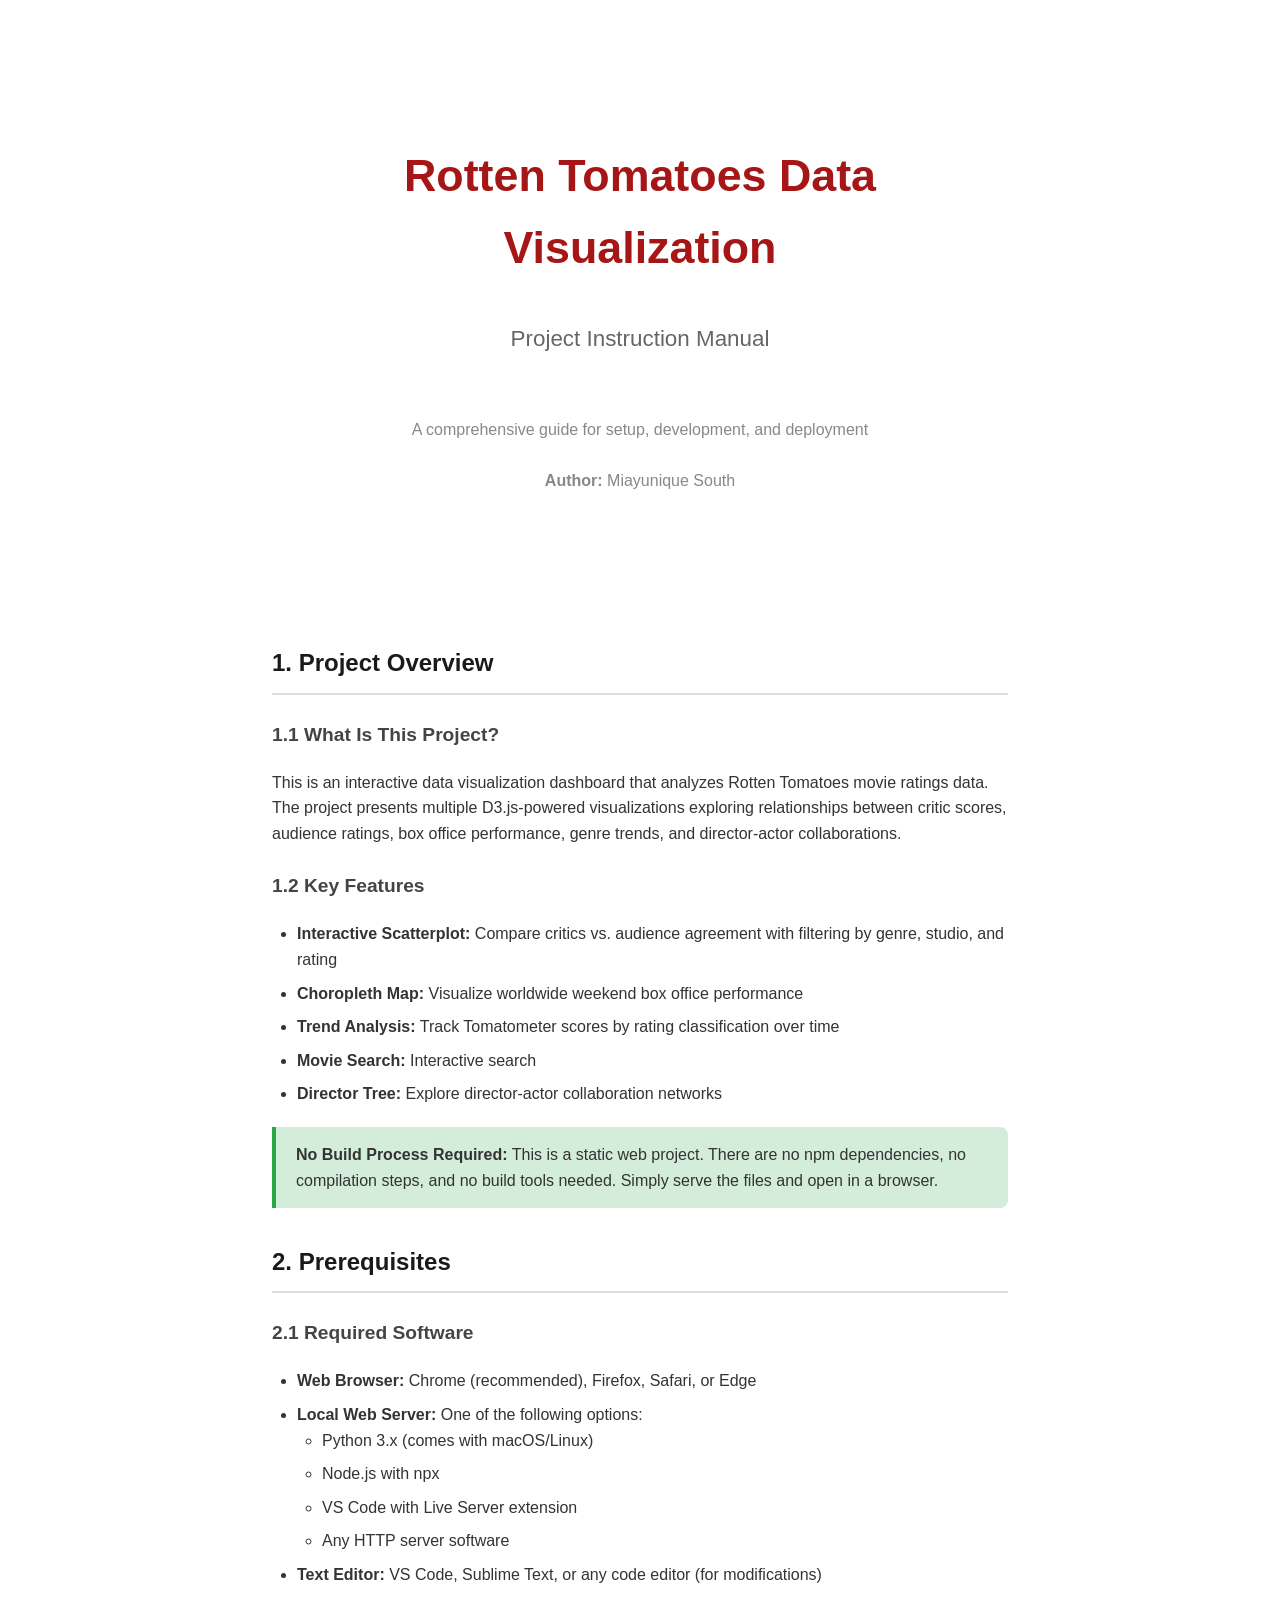
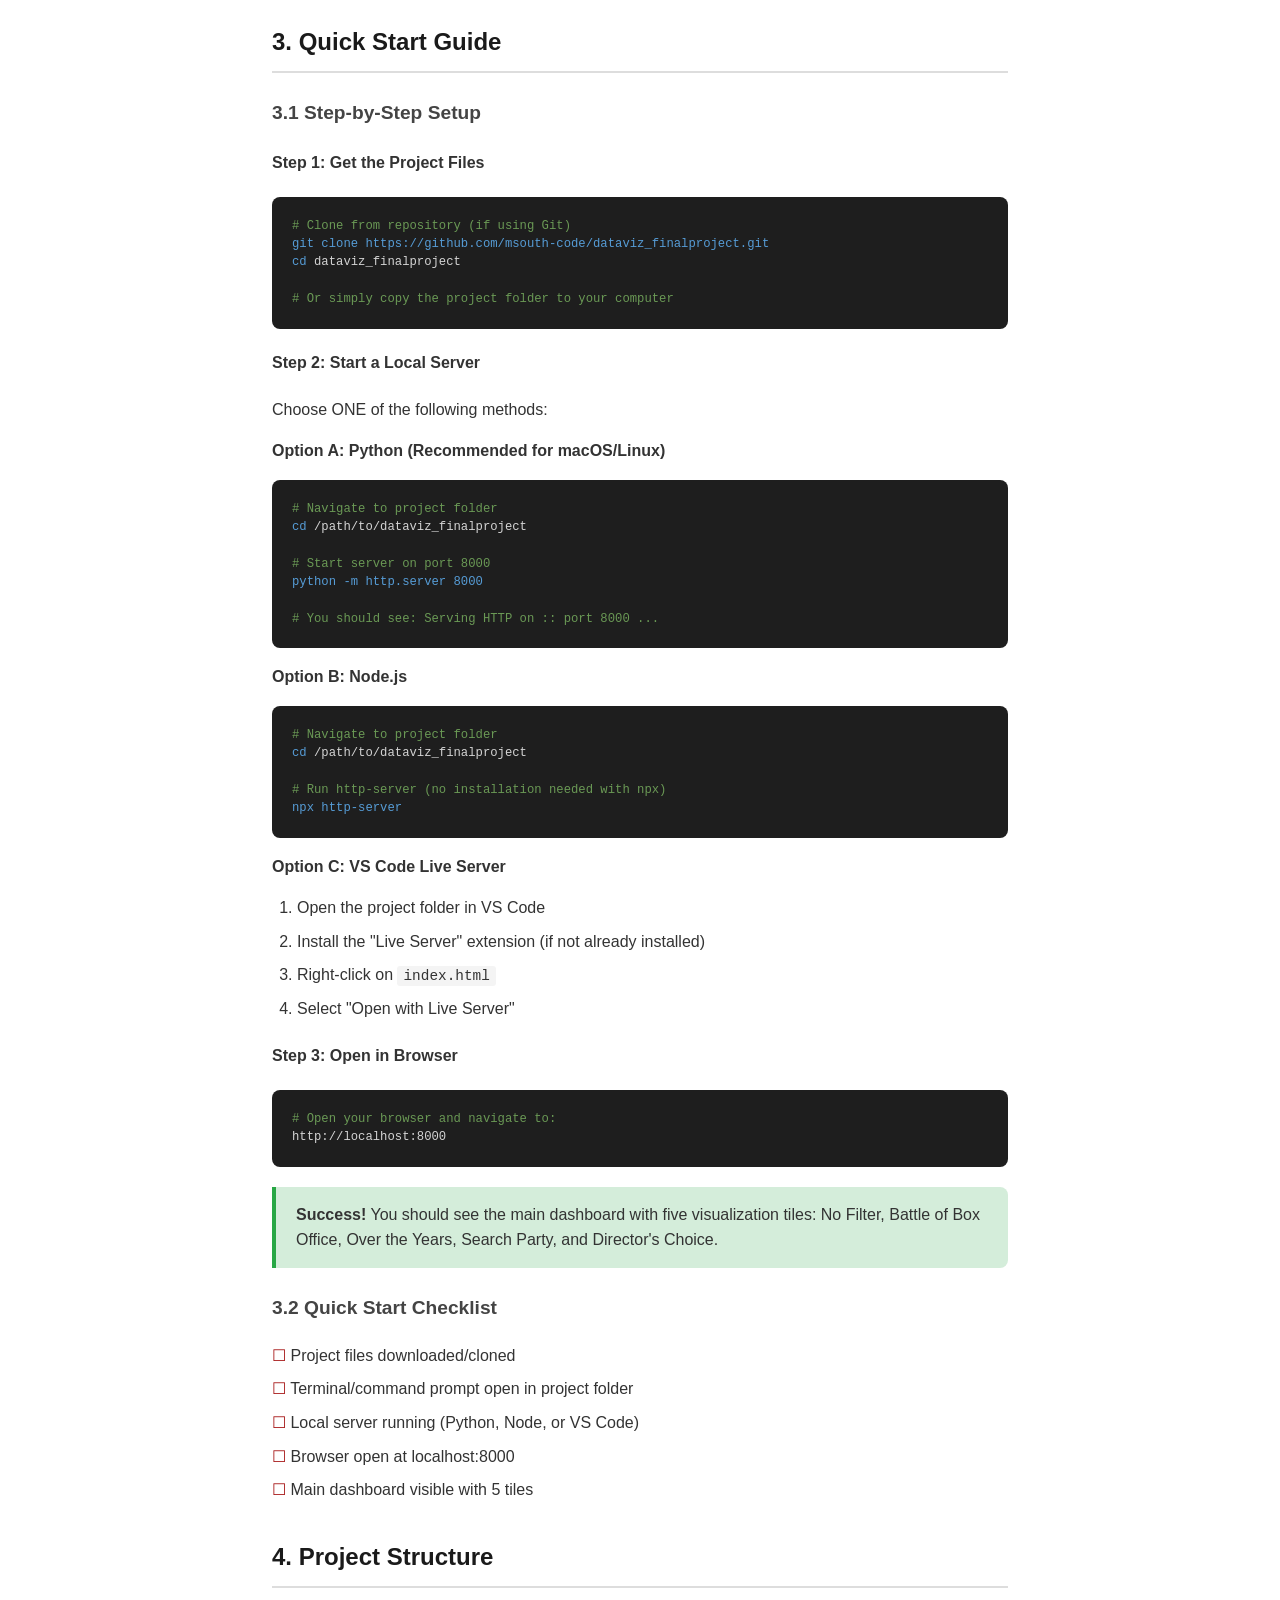
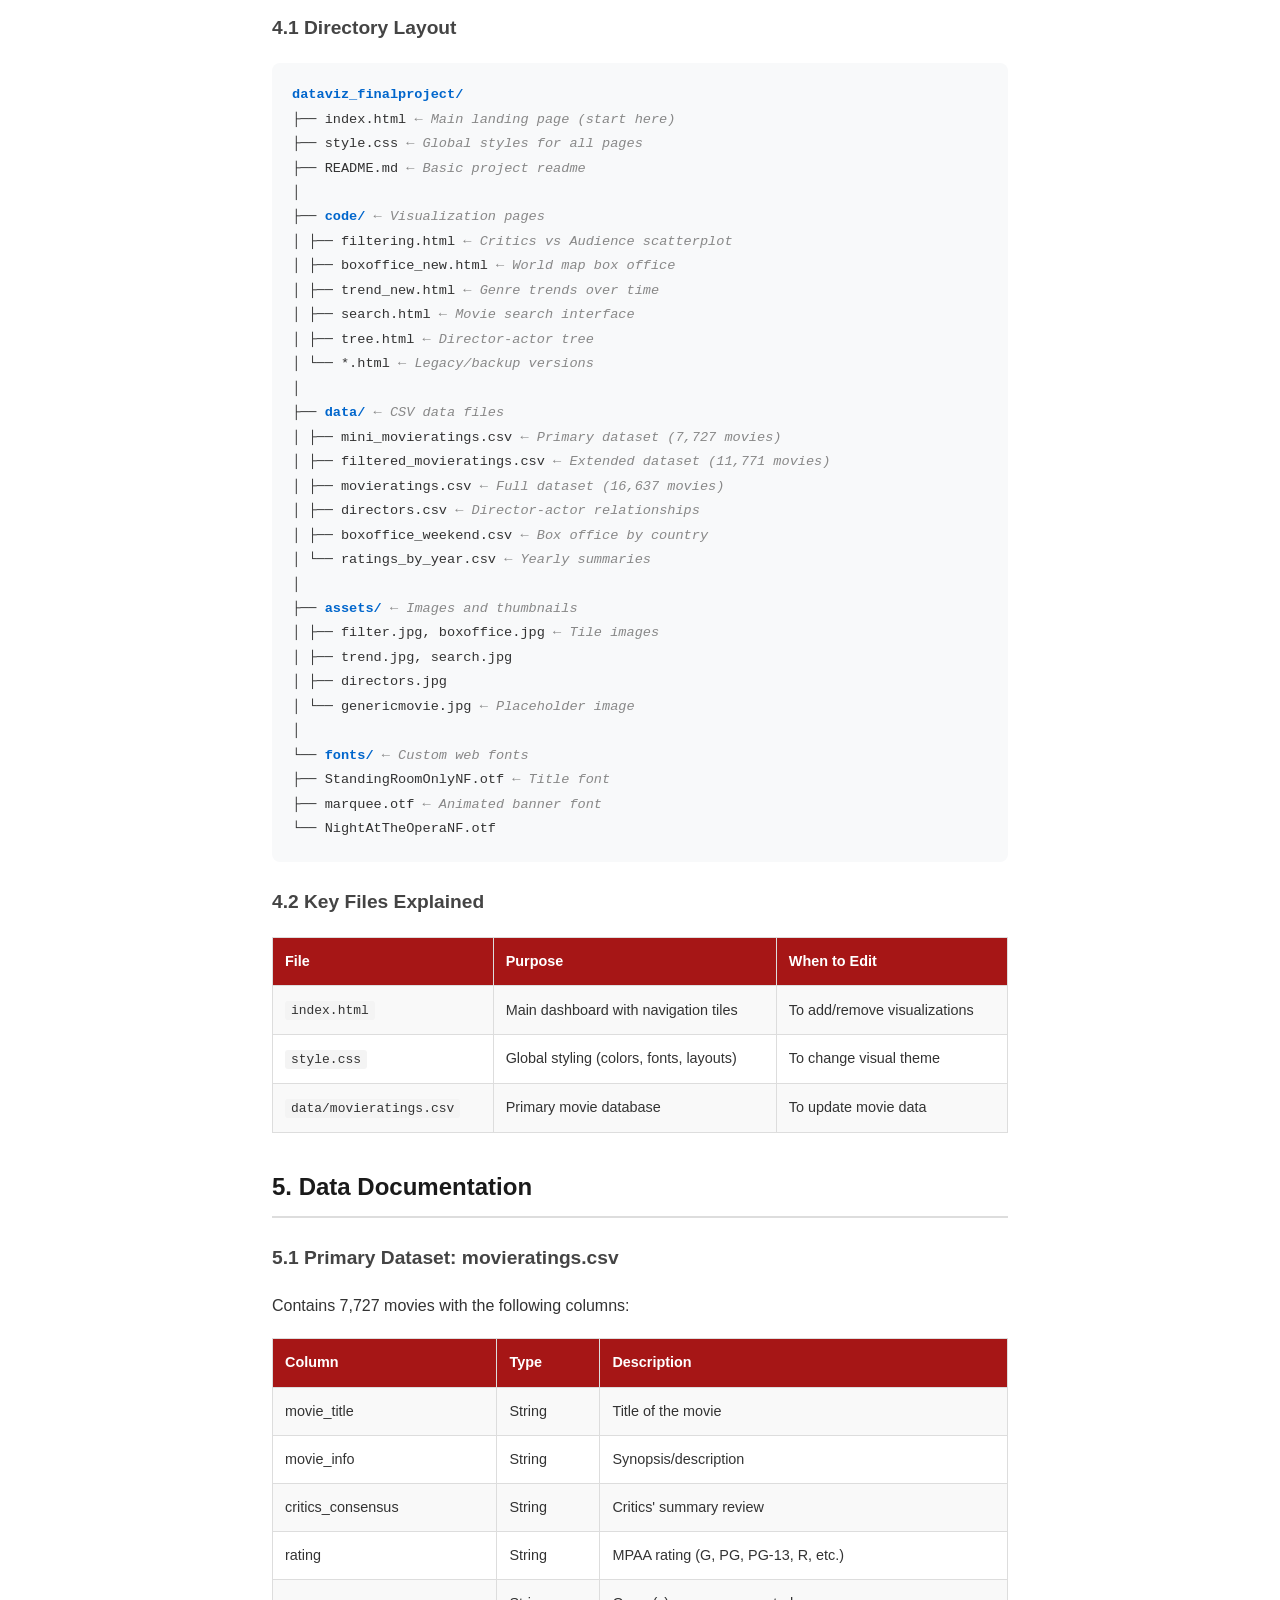
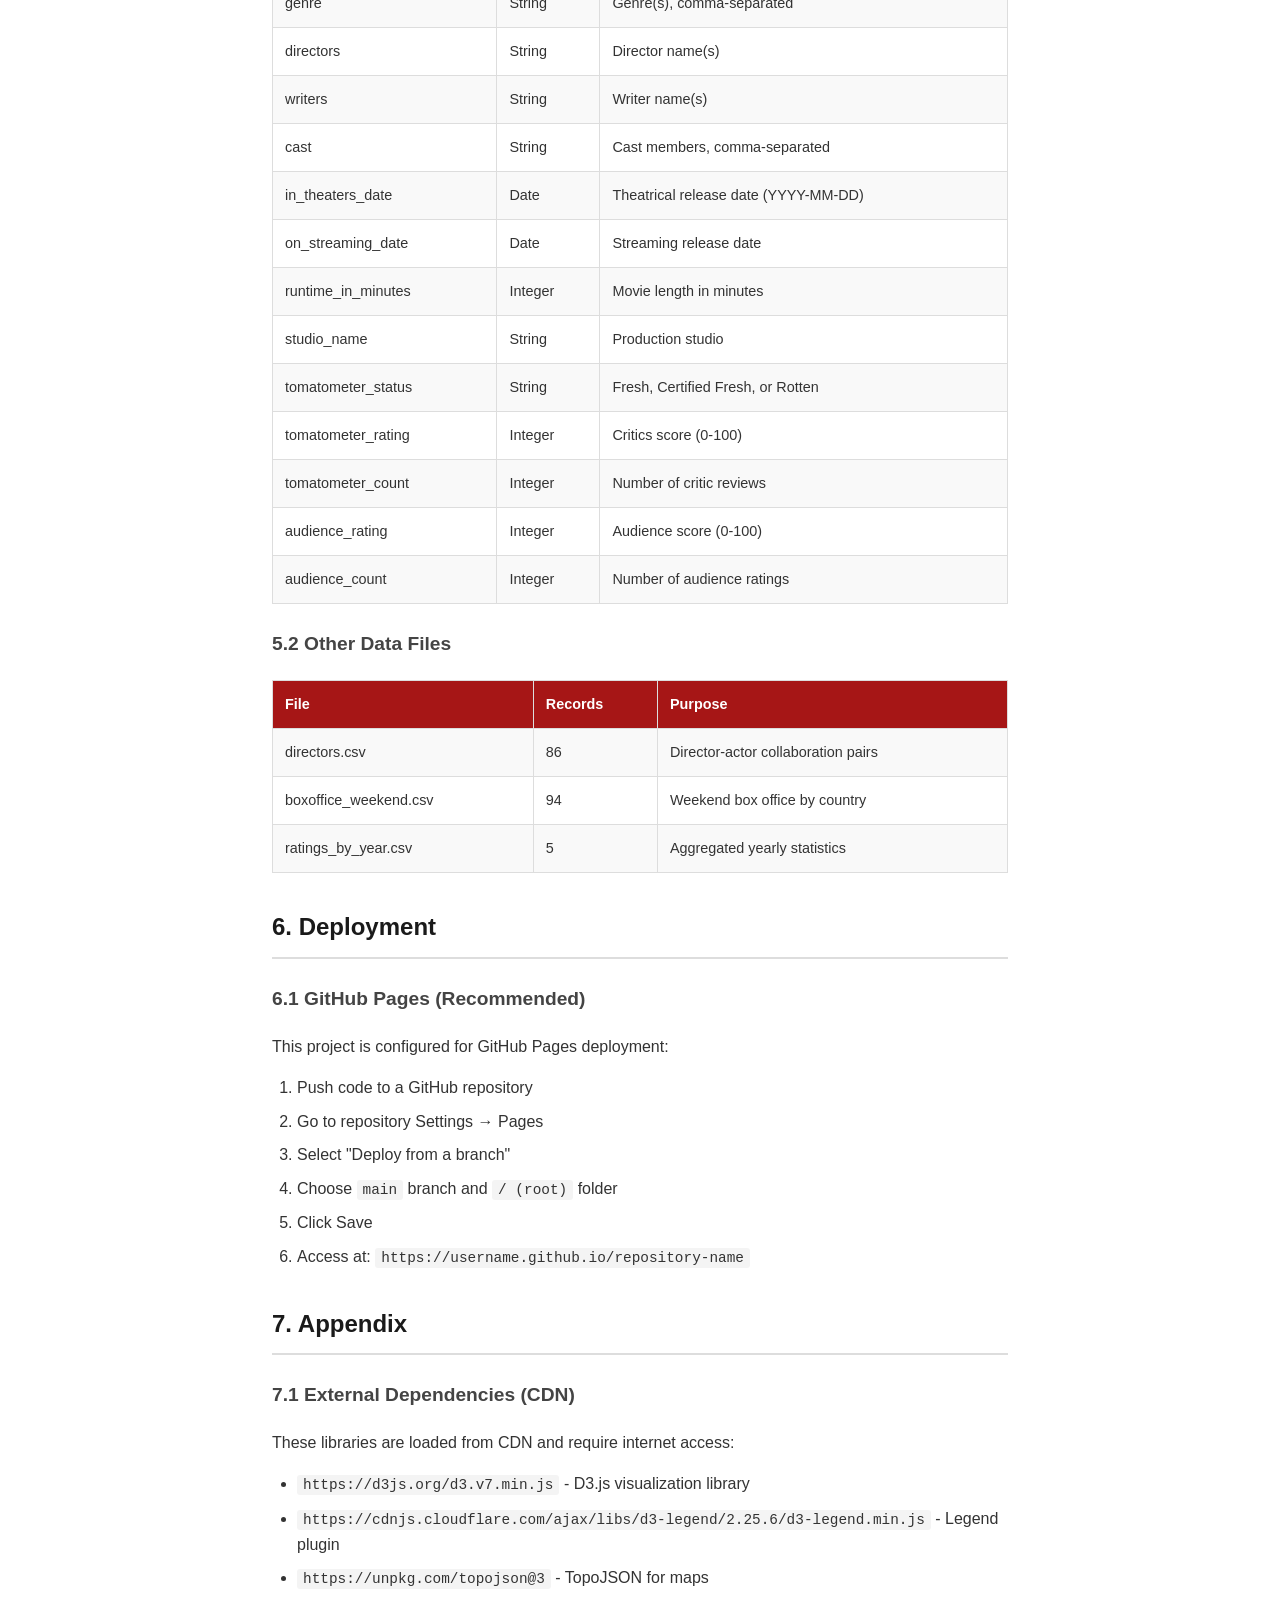
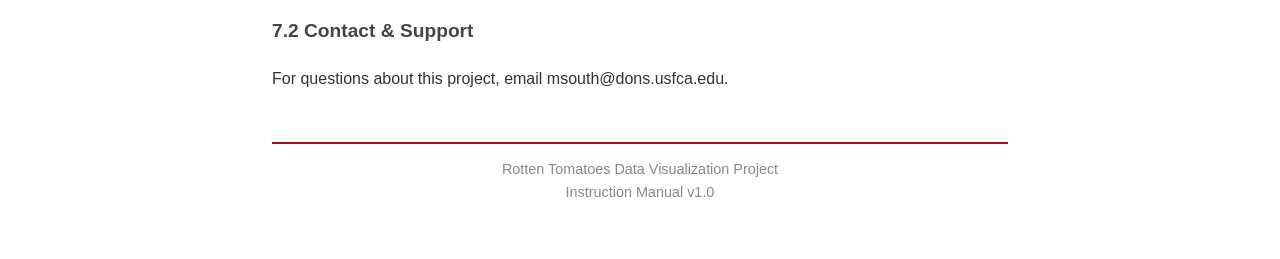
<file: INSTRUCTION_MANUAL.html>
<!DOCTYPE html>
<html lang="en">
<head>
    <meta charset="UTF-8">
    <meta name="viewport" content="width=device-width, initial-scale=1.0">
    <title>Rotten Tomatoes Data Visualization - Instruction Manual</title>
    <style>
        @page {
            margin: 1in;
            size: letter;
        }

        * {
            box-sizing: border-box;
        }

        body {
            font-family: -apple-system, BlinkMacSystemFont, 'Segoe UI', Roboto, 'Helvetica Neue', Arial, sans-serif;
            line-height: 1.6;
            color: #333;
            max-width: 8.5in;
            margin: 0 auto;
            padding: 40px;
            background: #fff;
        }

        h1 {
            color: #a61616;
            border-bottom: 3px solid #a61616;
            padding-bottom: 15px;
            font-size: 2.2em;
            margin-top: 0;
        }

        h2 {
            color: #1a1a1a;
            border-bottom: 2px solid #ddd;
            padding-bottom: 10px;
            margin-top: 35px;
            font-size: 1.5em;
            page-break-after: avoid;
        }

        h3 {
            color: #444;
            margin-top: 25px;
            font-size: 1.2em;
            page-break-after: avoid;
        }

        .cover {
            text-align: center;
            padding: 100px 0;
            page-break-after: always;
        }

        .cover h1 {
            font-size: 2.8em;
            border: none;
            margin-bottom: 20px;
        }

        .cover .subtitle {
            font-size: 1.4em;
            color: #666;
            margin-bottom: 60px;
        }

        .cover .meta {
            color: #888;
            font-size: 1em;
        }

        .toc {
            page-break-after: always;
        }

        .toc ul {
            list-style: none;
            padding: 0;
        }

        .toc li {
            padding: 8px 0;
            border-bottom: 1px dotted #ccc;
        }

        .toc a {
            color: #333;
            text-decoration: none;
        }

        code {
            background: #f4f4f4;
            padding: 2px 6px;
            border-radius: 3px;
            font-family: 'SF Mono', Monaco, 'Courier New', monospace;
            font-size: 0.9em;
        }

        pre {
            background: #1e1e1e;
            color: #d4d4d4;
            padding: 20px;
            border-radius: 8px;
            overflow-x: auto;
            font-size: 0.85em;
            line-height: 1.5;
            page-break-inside: avoid;
        }

        pre code {
            background: none;
            padding: 0;
            color: inherit;
        }

        .command {
            color: #569cd6;
        }

        .comment {
            color: #6a9955;
        }

        table {
            width: 100%;
            border-collapse: collapse;
            margin: 20px 0;
            font-size: 0.9em;
            page-break-inside: avoid;
        }

        th, td {
            border: 1px solid #ddd;
            padding: 12px;
            text-align: left;
        }

        th {
            background: #a61616;
            color: white;
            font-weight: 600;
        }

        tr:nth-child(even) {
            background: #f9f9f9;
        }

        .note {
            background: #fff3cd;
            border-left: 4px solid #ffc107;
            padding: 15px 20px;
            margin: 20px 0;
            border-radius: 0 8px 8px 0;
        }

        .warning {
            background: #f8d7da;
            border-left: 4px solid #dc3545;
            padding: 15px 20px;
            margin: 20px 0;
            border-radius: 0 8px 8px 0;
        }

        .success {
            background: #d4edda;
            border-left: 4px solid #28a745;
            padding: 15px 20px;
            margin: 20px 0;
            border-radius: 0 8px 8px 0;
        }

        .file-tree {
            background: #f8f9fa;
            padding: 20px;
            border-radius: 8px;
            font-family: 'SF Mono', Monaco, 'Courier New', monospace;
            font-size: 0.85em;
            line-height: 1.8;
        }

        .file-tree .folder {
            color: #0066cc;
            font-weight: bold;
        }

        .file-tree .file {
            color: #333;
        }

        .file-tree .desc {
            color: #888;
            font-style: italic;
        }

        ul, ol {
            padding-left: 25px;
        }

        li {
            margin-bottom: 8px;
        }

        .checklist {
            list-style: none;
            padding-left: 0;
        }

        .checklist li::before {
            content: "☐ ";
            color: #a61616;
        }

        .section {
            page-break-inside: avoid;
        }

        @media print {
            body {
                padding: 0;
            }

            pre {
                white-space: pre-wrap;
                word-wrap: break-word;
            }
        }
    </style>
</head>
<body>

    <!-- Cover Page -->
    <div class="cover">
        <h1>Rotten Tomatoes Data Visualization</h1>
        <p class="subtitle">Project Instruction Manual</p>
        <p class="meta">
            A comprehensive guide for setup, development, and deployment<br><br>
            <strong>Author:</strong> Miayunique South<br>
        </p>
    </div>

    <!-- Section 1: Overview -->
    <h2 id="overview">1. Project Overview</h2>

    <h3>1.1 What Is This Project?</h3>
    <p>
        This is an interactive data visualization dashboard that analyzes Rotten Tomatoes movie ratings data.
        The project presents multiple D3.js-powered visualizations exploring relationships between critic scores,
        audience ratings, box office performance, genre trends, and director-actor collaborations.
    </p>

    <h3>1.2 Key Features</h3>
    <ul>
        <li><strong>Interactive Scatterplot:</strong> Compare critics vs. audience agreement with filtering by genre, studio, and rating</li>
        <li><strong>Choropleth Map:</strong> Visualize worldwide weekend box office performance</li>
        <li><strong>Trend Analysis:</strong> Track Tomatometer scores by rating classification over time</li>
        <li><strong>Movie Search:</strong> Interactive search</li>
        <li><strong>Director Tree:</strong> Explore director-actor collaboration networks</li>
    </ul>



    <div class="success">
        <strong>No Build Process Required:</strong> This is a static web project. There are no npm dependencies,
        no compilation steps, and no build tools needed. Simply serve the files and open in a browser.
    </div>

    <!-- Section 2: Prerequisites -->
    <h2 id="prerequisites">2. Prerequisites</h2>

    <h3>2.1 Required Software</h3>
    <ul>
        <li><strong>Web Browser:</strong> Chrome (recommended), Firefox, Safari, or Edge</li>
        <li><strong>Local Web Server:</strong> One of the following options:
            <ul>
                <li>Python 3.x (comes with macOS/Linux)</li>
                <li>Node.js with npx</li>
                <li>VS Code with Live Server extension</li>
                <li>Any HTTP server software</li>
            </ul>
        </li>
        <li><strong>Text Editor:</strong> VS Code, Sublime Text, or any code editor (for modifications)</li>
    </ul>

    <!-- Section 3: Quick Start -->
    <h2 id="quickstart">3. Quick Start Guide</h2>

    <h3>3.1 Step-by-Step Setup</h3>

    <h4>Step 1: Get the Project Files</h4>
    <pre><code><span class="comment"># Clone from repository (if using Git)</span>
<span class="command">git clone https://github.com/msouth-code/dataviz_finalproject.git</span>
<span class="command">cd</span> dataviz_finalproject

<span class="comment"># Or simply copy the project folder to your computer</span></code></pre>

    <h4>Step 2: Start a Local Server</h4>
    <p>Choose ONE of the following methods:</p>

    <p><strong>Option A: Python (Recommended for macOS/Linux)</strong></p>
    <pre><code><span class="comment"># Navigate to project folder</span>
<span class="command">cd</span> /path/to/dataviz_finalproject

<span class="comment"># Start server on port 8000</span>
<span class="command">python -m http.server 8000</span>

<span class="comment"># You should see: Serving HTTP on :: port 8000 ...</span></code></pre>

    <p><strong>Option B: Node.js</strong></p>
    <pre><code><span class="comment"># Navigate to project folder</span>
<span class="command">cd</span> /path/to/dataviz_finalproject

<span class="comment"># Run http-server (no installation needed with npx)</span>
<span class="command">npx http-server</span></code></pre>

    <p><strong>Option C: VS Code Live Server</strong></p>
    <ol>
        <li>Open the project folder in VS Code</li>
        <li>Install the "Live Server" extension (if not already installed)</li>
        <li>Right-click on <code>index.html</code></li>
        <li>Select "Open with Live Server"</li>
    </ol>

    <h4>Step 3: Open in Browser</h4>
    <pre><code><span class="comment"># Open your browser and navigate to:</span>
http://localhost:8000</code></pre>

    <div class="success">
        <strong>Success!</strong> You should see the main dashboard with five visualization tiles:
        No Filter, Battle of Box Office, Over the Years, Search Party, and Director's Choice.
    </div>

    <h3>3.2 Quick Start Checklist</h3>
    <ul class="checklist">
        <li>Project files downloaded/cloned</li>
        <li>Terminal/command prompt open in project folder</li>
        <li>Local server running (Python, Node, or VS Code)</li>
        <li>Browser open at localhost:8000</li>
        <li>Main dashboard visible with 5 tiles</li>
    </ul>

    <!-- Section 4: Project Structure -->
    <h2 id="structure">4. Project Structure</h2>

    <h3>4.1 Directory Layout</h3>
    <div class="file-tree">
        <span class="folder">dataviz_finalproject/</span><br>
        ├── <span class="file">index.html</span> <span class="desc">← Main landing page (start here)</span><br>
        ├── <span class="file">style.css</span> <span class="desc">← Global styles for all pages</span><br>
        ├── <span class="file">README.md</span> <span class="desc">← Basic project readme</span><br>
        │<br>
        ├── <span class="folder">code/</span> <span class="desc">← Visualization pages</span><br>
        │   ├── <span class="file">filtering.html</span> <span class="desc">← Critics vs Audience scatterplot</span><br>
        │   ├── <span class="file">boxoffice_new.html</span> <span class="desc">← World map box office</span><br>
        │   ├── <span class="file">trend_new.html</span> <span class="desc">← Genre trends over time</span><br>
        │   ├── <span class="file">search.html</span> <span class="desc">← Movie search interface</span><br>
        │   ├── <span class="file">tree.html</span> <span class="desc">← Director-actor tree</span><br>
        │   └── <span class="file">*.html</span> <span class="desc">← Legacy/backup versions</span><br>
        │<br>
        ├── <span class="folder">data/</span> <span class="desc">← CSV data files</span><br>
        │   ├── <span class="file">mini_movieratings.csv</span> <span class="desc">← Primary dataset (7,727 movies)</span><br>
        │   ├── <span class="file">filtered_movieratings.csv</span> <span class="desc">← Extended dataset (11,771 movies)</span><br>
        │   ├── <span class="file">movieratings.csv</span> <span class="desc">← Full dataset (16,637 movies)</span><br>
        │   ├── <span class="file">directors.csv</span> <span class="desc">← Director-actor relationships</span><br>
        │   ├── <span class="file">boxoffice_weekend.csv</span> <span class="desc">← Box office by country</span><br>
        │   └── <span class="file">ratings_by_year.csv</span> <span class="desc">← Yearly summaries</span><br>
        │<br>
        ├── <span class="folder">assets/</span> <span class="desc">← Images and thumbnails</span><br>
        │   ├── <span class="file">filter.jpg, boxoffice.jpg</span> <span class="desc">← Tile images</span><br>
        │   ├── <span class="file">trend.jpg, search.jpg</span><br>
        │   ├── <span class="file">directors.jpg</span><br>
        │   └── <span class="file">genericmovie.jpg</span> <span class="desc">← Placeholder image</span><br>
        │<br>
        └── <span class="folder">fonts/</span> <span class="desc">← Custom web fonts</span><br>
            ├── <span class="file">StandingRoomOnlyNF.otf</span> <span class="desc">← Title font</span><br>
            ├── <span class="file">marquee.otf</span> <span class="desc">← Animated banner font</span><br>
            └── <span class="file">NightAtTheOperaNF.otf</span>
    </div>

    <h3>4.2 Key Files Explained</h3>
    <table>
        <tr>
            <th>File</th>
            <th>Purpose</th>
            <th>When to Edit</th>
        </tr>
        <tr>
            <td><code>index.html</code></td>
            <td>Main dashboard with navigation tiles</td>
            <td>To add/remove visualizations</td>
        </tr>
        <tr>
            <td><code>style.css</code></td>
            <td>Global styling (colors, fonts, layouts)</td>
            <td>To change visual theme</td>
        </tr>
        <tr>
            <td><code>data/movieratings.csv</code></td>
            <td>Primary movie database</td>
            <td>To update movie data</td>
        </tr>
    </table>


    <!-- Section 5: Data Documentation -->
    <h2 id="data">5. Data Documentation</h2>

    <h3>5.1 Primary Dataset: movieratings.csv</h3>
    <p>Contains 7,727 movies with the following columns:</p>

    <table>
        <tr>
            <th>Column</th>
            <th>Type</th>
            <th>Description</th>
        </tr>
        <tr><td>movie_title</td><td>String</td><td>Title of the movie</td></tr>
        <tr><td>movie_info</td><td>String</td><td>Synopsis/description</td></tr>
        <tr><td>critics_consensus</td><td>String</td><td>Critics' summary review</td></tr>
        <tr><td>rating</td><td>String</td><td>MPAA rating (G, PG, PG-13, R, etc.)</td></tr>
        <tr><td>genre</td><td>String</td><td>Genre(s), comma-separated</td></tr>
        <tr><td>directors</td><td>String</td><td>Director name(s)</td></tr>
        <tr><td>writers</td><td>String</td><td>Writer name(s)</td></tr>
        <tr><td>cast</td><td>String</td><td>Cast members, comma-separated</td></tr>
        <tr><td>in_theaters_date</td><td>Date</td><td>Theatrical release date (YYYY-MM-DD)</td></tr>
        <tr><td>on_streaming_date</td><td>Date</td><td>Streaming release date</td></tr>
        <tr><td>runtime_in_minutes</td><td>Integer</td><td>Movie length in minutes</td></tr>
        <tr><td>studio_name</td><td>String</td><td>Production studio</td></tr>
        <tr><td>tomatometer_status</td><td>String</td><td>Fresh, Certified Fresh, or Rotten</td></tr>
        <tr><td>tomatometer_rating</td><td>Integer</td><td>Critics score (0-100)</td></tr>
        <tr><td>tomatometer_count</td><td>Integer</td><td>Number of critic reviews</td></tr>
        <tr><td>audience_rating</td><td>Integer</td><td>Audience score (0-100)</td></tr>
        <tr><td>audience_count</td><td>Integer</td><td>Number of audience ratings</td></tr>
    </table>

    <h3>5.2 Other Data Files</h3>
    <table>
        <tr>
            <th>File</th>
            <th>Records</th>
            <th>Purpose</th>
        </tr>
        <tr>
            <td>directors.csv</td>
            <td>86</td>
            <td>Director-actor collaboration pairs</td>
        </tr>
        <tr>
            <td>boxoffice_weekend.csv</td>
            <td>94</td>
            <td>Weekend box office by country</td>
        </tr>
        <tr>
            <td>ratings_by_year.csv</td>
            <td>5</td>
            <td>Aggregated yearly statistics</td>
        </tr>
    </table>

    <!-- Section 6: Deployment -->
    <h2 id="deployment">6. Deployment</h2>

    <h3>6.1 GitHub Pages (Recommended)</h3>
    <p>This project is configured for GitHub Pages deployment:</p>
    <ol>
        <li>Push code to a GitHub repository</li>
        <li>Go to repository Settings → Pages</li>
        <li>Select "Deploy from a branch"</li>
        <li>Choose <code>main</code> branch and <code>/ (root)</code> folder</li>
        <li>Click Save</li>
        <li>Access at: <code>https://username.github.io/repository-name</code></li>
    </ol>

    <!-- Section 9: Appendix -->
    <h2 id="appendix">7. Appendix</h2>

    <h3>7.1 External Dependencies (CDN)</h3>
    <p>These libraries are loaded from CDN and require internet access:</p>
    <ul>
        <li><code>https://d3js.org/d3.v7.min.js</code> - D3.js visualization library</li>
        <li><code>https://cdnjs.cloudflare.com/ajax/libs/d3-legend/2.25.6/d3-legend.min.js</code> - Legend plugin</li>
        <li><code>https://unpkg.com/topojson@3</code> - TopoJSON for maps</li>
    </ul>

    <h3>7.2 Contact & Support</h3>
    <p>For questions about this project, email msouth@dons.usfca.edu.</p>

    <hr style="margin-top: 50px; border: none; border-top: 2px solid #a61616;">
    <p style="text-align: center; color: #888; font-size: 0.9em;">
        Rotten Tomatoes Data Visualization Project<br>
        Instruction Manual v1.0
    </p>

</body>
</html>
</file>
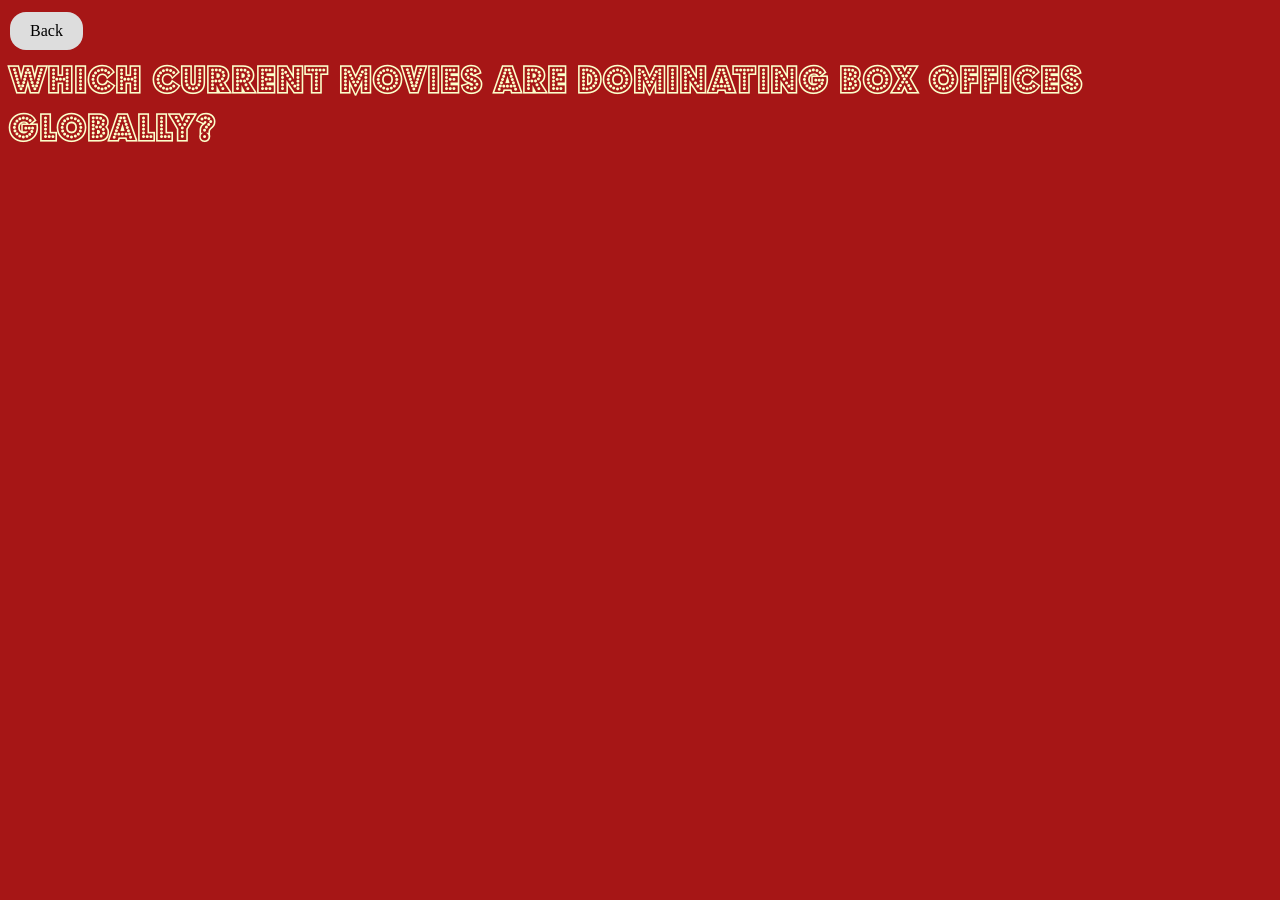
<file: code/boxoffice.html>
<!-- <div class='tableauPlaceholder' id='viz1777561064914' style='position: relative'><noscript><a href='#'><img alt='Average Tomatometer Rating by Genre from 1985 to 2019 ' src='https:&#47;&#47;public.tableau.com&#47;static&#47;images&#47;fi&#47;finalviz_17775610127530&#47;Sheet2&#47;1_rss.png' style='border: none' /></a></noscript><object class='tableauViz'  style='display:none;'><param name='host_url' value='https%3A%2F%2Fpublic.tableau.com%2F' /> <param name='embed_code_version' value='3' /> <param name='site_root' value='' /><param name='name' value='finalviz_17775610127530&#47;Sheet2' /><param name='tabs' value='no' /><param name='toolbar' value='yes' /><param name='static_image' value='https:&#47;&#47;public.tableau.com&#47;static&#47;images&#47;fi&#47;finalviz_17775610127530&#47;Sheet2&#47;1.png' /> <param name='animate_transition' value='yes' /><param name='display_static_image' value='yes' /><param name='display_spinner' value='yes' /><param name='display_overlay' value='yes' /><param name='display_count' value='yes' /><param name='language' value='en-US' /><param name='filter' value='publish=yes' /></object></div>                <script type='text/javascript'>                    var divElement = document.getElementById('viz1777561064914');                    var vizElement = divElement.getElementsByTagName('object')[0];                    vizElement.style.width='100%';vizElement.style.height=(divElement.offsetWidth*0.75)+'px';                    var scriptElement = document.createElement('script');                    scriptElement.src = 'https://public.tableau.com/javascripts/api/viz_v1.js';                    vizElement.parentNode.insertBefore(scriptElement, vizElement);                </script> -->

<!-- PLEASE SEE README.md FOR REFERENCES -->
<!DOCTYPE html>
<html lang="en">

<head>
    <meta charset="UTF-8">
    <meta name="viewport" content="width=device-width, initial-scale=1.0">
    <link rel="stylesheet" href="../style.css">
    <title>Box Office Chart</title>
    <!-- <link rel="stylesheet" href="css/style.css"> -->
    <script src="https://d3js.org/d3.v7.min.js" charset="utf-8"></script>

</head>

<body>
    <a class="back-button" href="../index.html">Back</a>
    <div></div>
    <div class="page-header">Which Current Movies are Dominating Box Offices Globally?</div>
    <p> </p>
    <div class='tableauPlaceholder' id='viz1777571300629' style='position: relative'><noscript><a href='#'><img
                    alt='Audience Ratings by Movie Rating for Select Studios '
                    src='https:&#47;&#47;public.tableau.com&#47;static&#47;images&#47;Bo&#47;Book2_17775712079830&#47;Sheet1&#47;1_rss.png'
                    style='border: none' /></a></noscript><object class='tableauViz' style='display:none;'>
            <param name='host_url' value='https%3A%2F%2Fpublic.tableau.com%2F' />
            <param name='embed_code_version' value='3' />
            <param name='site_root' value='' />
            <param name='name' value='Book2_17775712079830&#47;Sheet1' />
            <param name='tabs' value='no' />
            <param name='toolbar' value='yes' />
            <param name='static_image'
                value='https:&#47;&#47;public.tableau.com&#47;static&#47;images&#47;Bo&#47;Book2_17775712079830&#47;Sheet1&#47;1.png' />
            <param name='animate_transition' value='yes' />
            <param name='display_static_image' value='yes' />
            <param name='display_spinner' value='yes' />
            <param name='display_overlay' value='yes' />
            <param name='display_count' value='yes' />
            <param name='language' value='en-US' />
            <param name='filter' value='publish=yes' />
        </object></div>
    <script
        type='text/javascript'>                    var divElement = document.getElementById('viz1777571300629'); var vizElement = divElement.getElementsByTagName('object')[0]; vizElement.style.width = '100%'; vizElement.style.height = (divElement.offsetWidth * 0.75) + 'px'; var scriptElement = document.createElement('script'); scriptElement.src = 'https://public.tableau.com/javascripts/api/viz_v1.js'; vizElement.parentNode.insertBefore(scriptElement, vizElement);                </script>

</body>

</html>
</file>
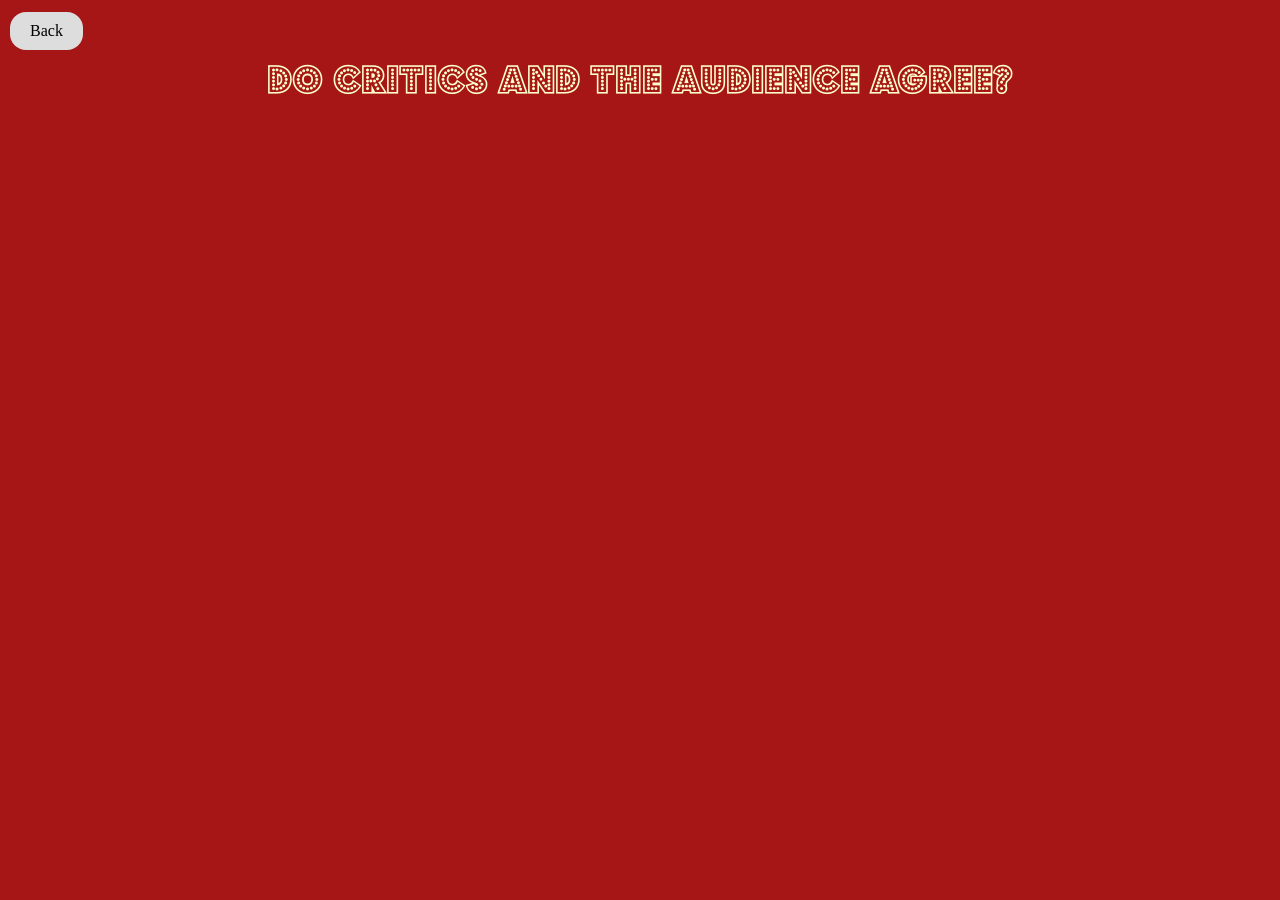
<file: code/filtering.html>
<!--
    SCATTERPLOT VISUALIZATION: Critics vs Audience Ratings

    This visualization compares Tomatometer (critics) scores against
    audience ratings, allowing users to filter by genre, studio, and
    MPAA rating to explore patterns in movie reviews.

    Data Source: mini_movieratings.csv
-->
<!DOCTYPE html>
<html lang="en">

<head>
    <meta charset="UTF-8">
    <meta name="viewport" content="width=device-width, initial-scale=1.0">
    <link rel="stylesheet" href="../style.css">
    <title>Scatterplot Chart - Critics vs Audience</title>
    <script src="https://d3js.org/d3.v7.min.js" charset="utf-8"></script>
</head>

<body>
    <!-- Navigation -->
    <a class="back-button" href="../index.html">Back</a>

    <!-- Page Header -->
    <div class="page-header">Do Critics and The Audience Agree?</div>
    <p></p>

    <!-- Chart and Controls Container -->
    <div class="chart-container">
        <div id="my_dataviz"></div>
        <div id="filters"></div>
    </div>

    <script type="text/javascript">
        // =================================================================
        // CONFIGURATION
        // =================================================================

        // Global dataset variable - holds filtered or full data
        var dataset;

        // Chart dimensions with margins for axes and labels
        const margin = { top: 50, right: 30, bottom: 70, left: 60 };
        const width = 760 - margin.left - margin.right;
        const height = 400 - margin.top - margin.bottom;

        // MPAA rating color mapping for visual distinction
        const ratingColorMap = {
            "G": "#2ecc71",        // Green - General audiences
            "PG": "#3498db",       // Blue - Parental guidance
            "PG-13": "#f39c12",    // Orange - Parents cautioned
            "R": "#e74c3c",        // Red - Restricted
            "NC17": "#8f00ff"      // Purple - Adults only
        };

        // Color accessor function with fallback for unknown ratings
        const ratingColor = (rating) => ratingColorMap[rating] || "#7f8c8d";


        // =================================================================
        // SVG SETUP
        // =================================================================

        // Create responsive SVG container with viewBox for scaling
        const svg = d3.select("#my_dataviz")
            .append("svg")
            .attr("viewBox", `0 0 ${width + margin.left + margin.right} ${height + margin.top + margin.bottom}`)
            .attr("preserveAspectRatio", "xMidYMid meet")
            .append("g")
            .attr("transform", `translate(${margin.left}, ${margin.top})`);


        // =================================================================
        // TOOLTIP SETUP
        // =================================================================

        // Create tooltip div for displaying movie details on hover
        const tooltip = d3.select("body")
            .append("div")
            .attr("class", "tooltip")
            .style("position", "absolute")
            .style("background", "white")
            .style("padding", "5px")
            .style("border", "1px solid #ccc")
            .style("pointer-events", "none")
            .style("opacity", 0);


        // =================================================================
        // DATA LOADING & FILTER SETUP
        // =================================================================

        d3.csv("../data/mini_movieratings.csv").then(function(data) {

            // ---------------------------------------------------------
            // Genre Filter Dropdown
            // ---------------------------------------------------------

            // Extract unique genres from comma-separated genre strings
            const allGenres = [...new Set(
                data.flatMap(d => d.genre.split(", "))
            )].sort();

            const genreDropdown = d3.select("#filters")
                .append("select")
                .attr("id", "genre-filter");

            // Add "All" option as default
            genreDropdown.append("option")
                .attr("value", "All")
                .text("All Genres");

            // Populate with unique genres
            genreDropdown.selectAll("option.genre")
                .data(allGenres)
                .enter()
                .append("option")
                .attr("value", d => d)
                .text(d => d);

            genreDropdown.on("change", applyFilters);

            // ---------------------------------------------------------
            // Studio Filter Dropdown
            // ---------------------------------------------------------

            const allStudios = [...new Set(
                data.flatMap(d => d["studio_name"].split(", "))
            )].sort();

            const studioDropdown = d3.select("#filters")
                .append("select")
                .attr("id", "studio-filter");

            studioDropdown.append("option")
                .attr("value", "All")
                .text("All Studios");

            studioDropdown.selectAll("option.studio")
                .data(allStudios)
                .enter()
                .append("option")
                .attr("value", d => d)
                .text(d => d);

            studioDropdown.on("change", applyFilters);

            // ---------------------------------------------------------
            // MPAA Rating Filter Dropdown
            // ---------------------------------------------------------

            const allRatings = [...new Set(
                data.flatMap(d => d.rating.split(", "))
            )].sort();

            const ratingDropdown = d3.select("#filters")
                .append("select")
                .attr("id", "rating-filter");

            ratingDropdown.append("option")
                .attr("value", "All")
                .text("All Ratings");

            ratingDropdown.selectAll("option.rating")
                .data(allRatings)
                .enter()
                .append("option")
                .attr("value", d => d)
                .text(d => d);

            ratingDropdown.on("change", applyFilters);

            // ---------------------------------------------------------
            // Filter Application Function
            // ---------------------------------------------------------

            /**
             * Applies all active filters and redraws the chart.
             * Filters are combined with AND logic.
             */
            function applyFilters() {
                const selectedGenre = d3.select("#genre-filter").property("value");
                const selectedStudio = d3.select("#studio-filter").property("value");
                const selectedRating = d3.select("#rating-filter").property("value");

                // Filter data based on all selected criteria
                const filtered = data.filter(d => {
                    const genreMatch = selectedGenre === "All" ||
                                       d.genre.split(", ").includes(selectedGenre);
                    const studioMatch = selectedStudio === "All" ||
                                        d["studio_name"] === selectedStudio;
                    const ratingMatch = selectedRating === "All" ||
                                        d["rating"] === selectedRating;
                    return genreMatch && studioMatch && ratingMatch;
                });

                dataset = filtered;
                drawChart();
            }

            // Initial render with full dataset
            dataset = data;
            drawChart();
        });


        // =================================================================
        // CHART DRAWING FUNCTION
        // =================================================================

        /**
         * Draws or redraws the scatterplot based on current dataset.
         * Clears existing elements and creates new ones from scratch.
         */
        function drawChart() {
            // Clear previous chart elements
            svg.selectAll("circle").remove();
            svg.selectAll("g").remove();
            svg.selectAll("text").remove();

            // ---------------------------------------------------------
            // X-Axis: Tomatometer Rating (Critics)
            // ---------------------------------------------------------

            const xMax = d3.max(dataset, d => +d["tomatometer_rating"]);
            const x = d3.scaleLinear()
                .range([0, width])
                .domain([0, xMax]);

            svg.append("g")
                .attr("transform", `translate(0, ${height})`)
                .call(d3.axisBottom(x))
                .selectAll("text")
                .attr("transform", "translate(-10,0)rotate(-45)")
                .style("text-anchor", "end");

            // ---------------------------------------------------------
            // Y-Axis: Audience Rating
            // ---------------------------------------------------------

            const yMax = d3.max(dataset, d => +d["audience_rating"]);
            const y = d3.scaleLinear()
                .domain([0, yMax])
                .range([height, 0]);

            svg.append("g")
                .call(d3.axisLeft(y));

            // ---------------------------------------------------------
            // Data Points (Circles)
            // ---------------------------------------------------------

            svg.selectAll("scatter-dots")
                .data(dataset)
                .enter()
                .append("circle")
                .attr("cx", d => x(d["tomatometer_rating"]))
                .attr("cy", d => y(d["audience_rating"]))
                .attr("r", 3)
                .attr("fill", d => ratingColor(d.rating))
                // Tooltip on hover
                .on("mouseover", (event, d) => {
                    d3.select(event.currentTarget).style("opacity", 1);
                    tooltip
                        .style("opacity", 1)
                        .html(`
                            <strong>Title:</strong> ${d["movie_title"]}<br>
                            <strong>Genre(s):</strong> ${d["genre"]}<br>
                            <strong>Rating:</strong> ${d["rating"]}<br>
                            <strong>Studio:</strong> ${d["studio_name"]}<br>
                            <strong>Tomatometer:</strong> ${d["tomatometer_rating"]}%<br>
                            <strong>Audience:</strong> ${d["audience_rating"]}%
                        `)
                        .style("left", (event.pageX + 10) + "px")
                        .style("top", (event.pageY - 10) + "px");
                })
                .on("mouseout", () => {
                    tooltip.style("opacity", 0);
                });

            // ---------------------------------------------------------
            // Chart Labels
            // ---------------------------------------------------------

            // Chart title
            svg.append("text")
                .attr("text-anchor", "middle")
                .attr("transform", `translate(${width / 2}, ${margin.top - 70})`)
                .text("Tomatometer vs. Audience Ratings");

            // X-axis label
            svg.append("text")
                .attr("text-anchor", "middle")
                .attr("transform", `translate(${width / 2}, ${height + margin.top})`)
                .text("Tomatometer Rating");

            // Y-axis label
            svg.append("text")
                .attr("text-anchor", "middle")
                .attr("transform", "rotate(-90)")
                .attr("y", -margin.left + 20)
                .attr("x", -height / 2)
                .text("Audience Rating");

            // ---------------------------------------------------------
            // Legend
            // ---------------------------------------------------------

            const ratings = ["G", "PG", "PG-13", "R", "NC17"];
            const legendSpacing = 60;
            const legendWidth = (ratings.length - 1) * legendSpacing + 40;

            const legend = svg.append("g")
                .attr("transform", `translate(${(width - legendWidth) / 2}, ${height + margin.bottom - 15})`);

            ratings.forEach((rating, i) => {
                const legendItem = legend.append("g")
                    .attr("transform", `translate(${i * legendSpacing}, 0)`);

                // Color swatch
                legendItem.append("rect")
                    .attr("width", 12)
                    .attr("height", 12)
                    .attr("fill", ratingColor(rating));

                // Rating label
                legendItem.append("text")
                    .attr("x", 16)
                    .attr("y", 10)
                    .attr("font-size", "12px")
                    .text(rating);
            });
        }
    </script>
</body>

</html>
</file>
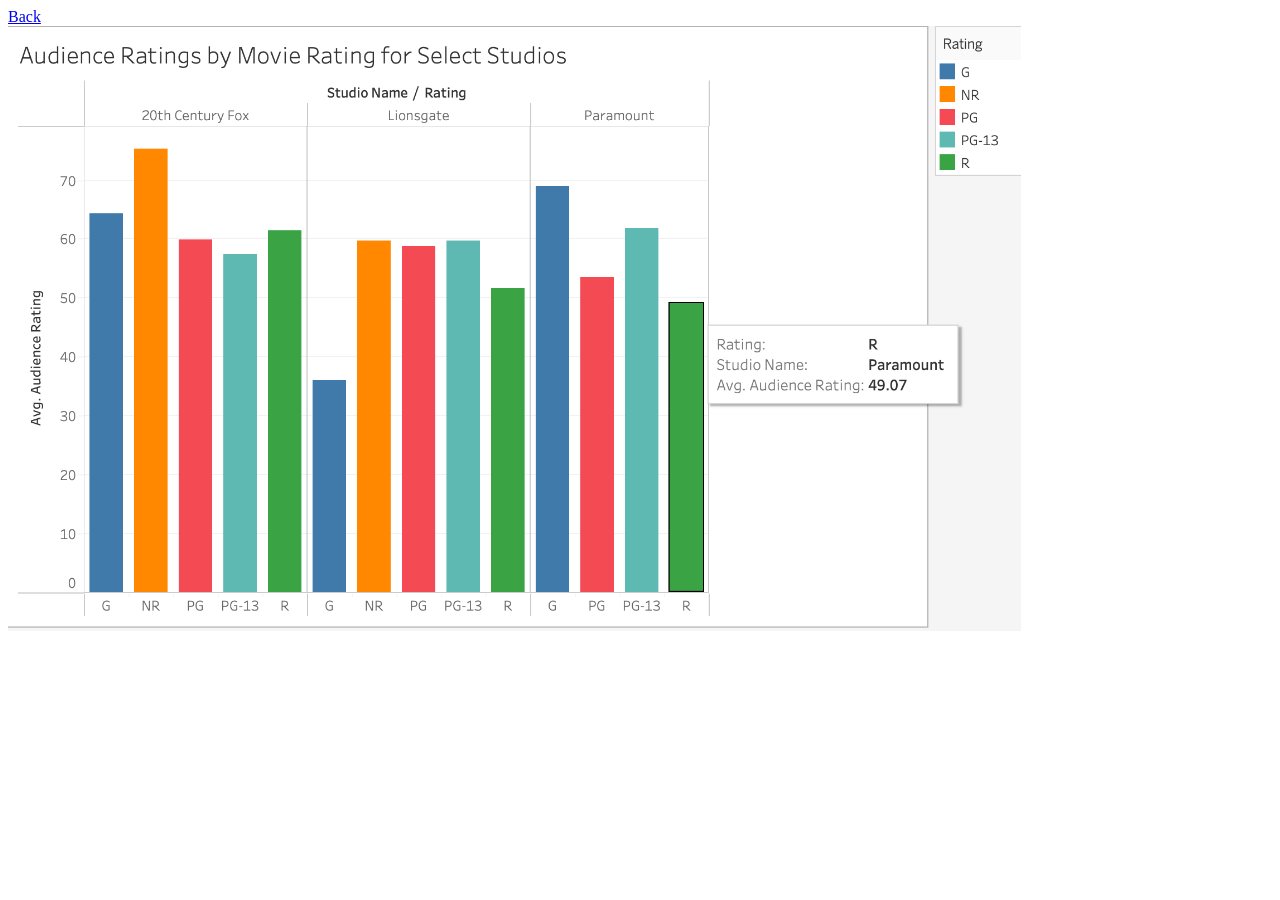
<file: code/multibars.html>
<!-- PLEASE SEE README.md FOR REFERENCES -->
<!DOCTYPE html>
<html lang="en">

<head>
    <meta charset="UTF-8">
    <meta name="viewport" content="width=device-width, initial-scale=1.0">
    <title>Multibar Chart</title>
    <!-- <link rel="stylesheet" href="css/style.css"> -->
    <script src="https://d3js.org/d3.v7.min.js" charset="utf-8"></script>

</head>

<body>
    <a href="../index.html">Back</a>
    <div></div>
    <div id="my_dataviz"></div>
    <script type="text/javascript"></script>
    <img src="../assets/multibars.png" width=1013 height=605></img>
</body>
</html>
</file>
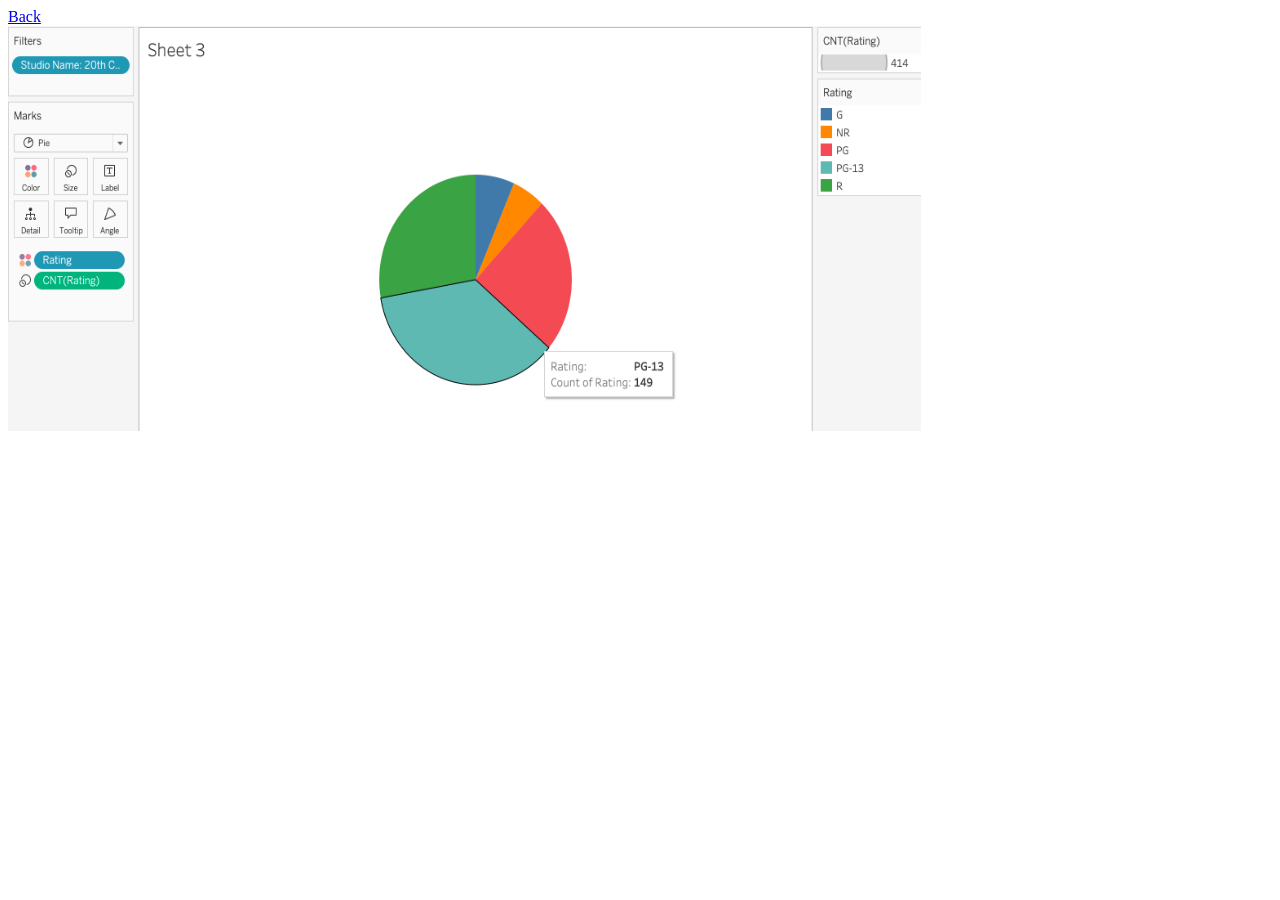
<file: code/pie.html>
<!-- PLEASE SEE README.md FOR REFERENCES -->
<!DOCTYPE html>
<html lang="en">

<head>
    <meta charset="UTF-8">
    <meta name="viewport" content="width=device-width, initial-scale=1.0">
    <title>Multibar Chart</title>
    <!-- <link rel="stylesheet" href="css/style.css"> -->
    <script src="https://d3js.org/d3.v7.min.js" charset="utf-8"></script>

</head>

<body>
    <a href="../index.html">Back</a>
    <div></div>
    <div id="my_dataviz"></div>
    <script type="text/javascript"></script>
    <img src="../assets/pie.png" width=913 height=405></img>
</body>
</html>
</file>
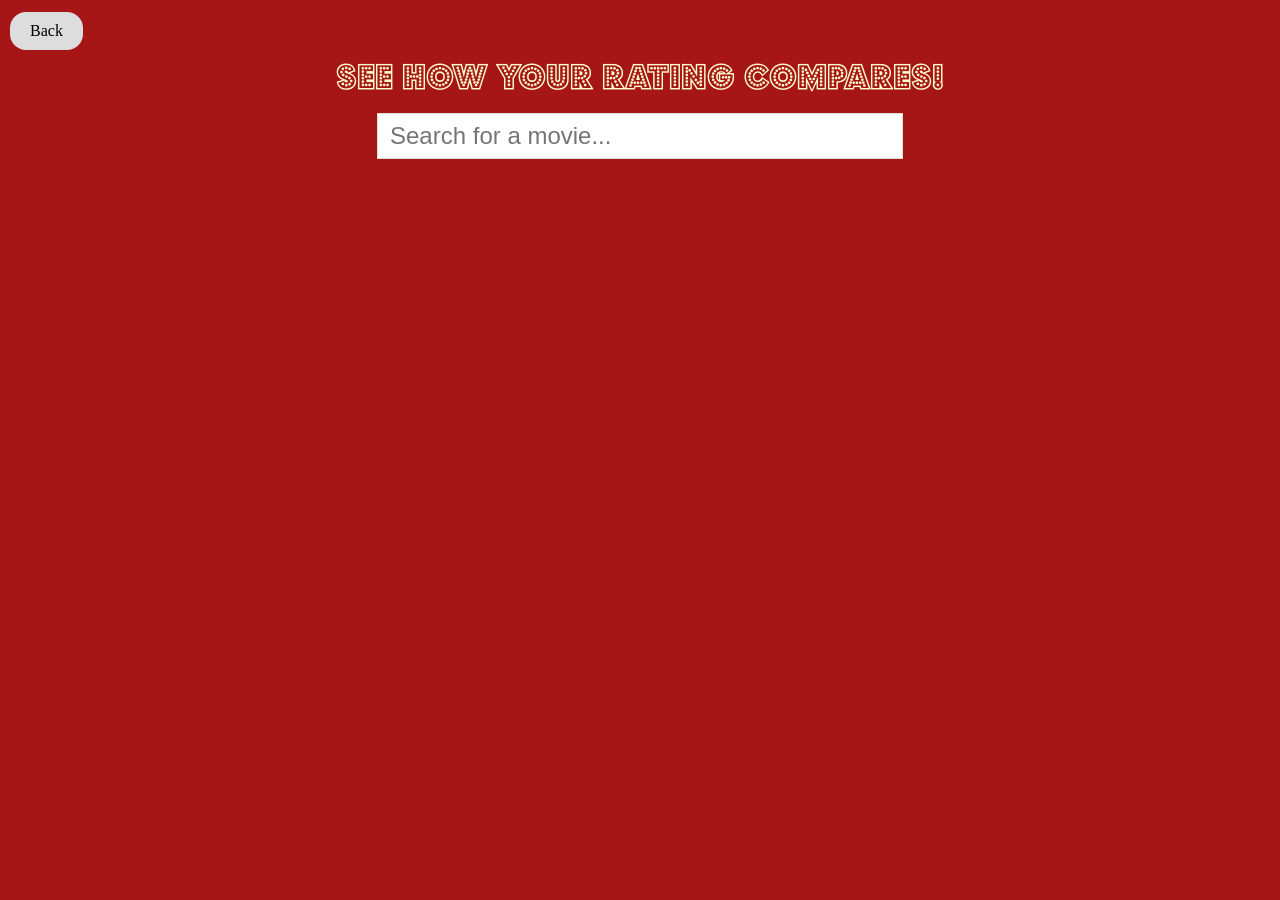
<file: code/search.html>
<!--
    MOVIE SEARCH & RATING COMPARISON

    This visualization allows users to search for movies by title,
    rate them personally, and compare their rating against the
    Tomatometer (critics) and audience scores via a bar chart.

    Data Source: mini_movieratings.csv
-->
<!DOCTYPE html>
<html lang="en">

<head>
    <meta charset="UTF-8">
    <meta name="viewport" content="width=device-width, initial-scale=1.0">
    <link rel="stylesheet" href="../style.css">
    <title>Search - Rate Your Movies</title>
    <script src="https://d3js.org/d3.v7.min.js" charset="utf-8"></script>

    <!-- Page-specific style overrides for smaller, compact layout -->
    <style>
        .page-header {
            font-size: 36px;
        }

        .search-container {
            width: 500px;
        }

        #search-input {
            font-size: 24px;
            padding: 8px 12px;
        }

        #suggestions li a {
            font-size: 18px;
            padding: 8px;
        }

        .slide-container {
            width: 300px;
        }

        .slide-container p {
            font-size: 16px !important;
        }

        #myRange {
            height: 8px;
        }

        .enter-button {
            font-size: 14px;
            padding: 6px 12px;
        }

        .results-container {
            gap: 15px;
            margin-top: 15px;
        }

        #movie-info {
            font-size: 14px;
            padding: 10px;
        }

        #movie-info h2 {
            font-size: 18px;
        }

        #chart {
            padding: 10px;
            max-width: 300px;
        }
    </style>
</head>

<body>
    <!-- Navigation -->
    <a class="back-button" href="../index.html">Back</a>

    <!-- Page Header -->
    <div class="page-header">See How Your Rating Compares!</div>
    <p></p>

    <!-- Search Input with Autocomplete -->
    <div class="search-container">
        <input type="text" id="search-input" placeholder="Search for a movie...">
        <ul id="suggestions"></ul>
    </div>

    <!-- Rating Slider (hidden until movie selected) -->
    <div class="slide-container" id="slider" style="display: none;">
        <input type="range" min="0" max="100" value="50" class="slider" id="myRange">
        <p style="font-size: 38px; text-align: center;">Rating: <span id="demo"></span></p>
    </div>

    <!-- Submit Button (hidden until movie selected) -->
    <div class="button-container" style="display: none;" id="enterButton">
        <button class="enter-button" id="enter">Enter</button>
    </div>

    <!-- Results Panel: Movie Info + Comparison Chart -->
    <div class="results-container" id="results" style="display: none;">
        <div id="movie-info" style="background-color: antiquewhite;"></div>
        <div id="chart" style="background-color: antiquewhite;"></div>
    </div>

    <script>
        // =================================================================
        // STATE VARIABLES
        // =================================================================

        let allMovies = [];           // Stores all movies from CSV
        let selectedMovie = null;     // Currently selected movie object


        // =================================================================
        // DATA LOADING
        // =================================================================

        // Load movie data from CSV
        d3.csv("../data/mini_movieratings.csv").then(function(data) {
            allMovies = data;
        });


        // =================================================================
        // DOM ELEMENT REFERENCES
        // =================================================================

        const input = d3.select("#search-input");
        const userRating = d3.select("#user-rating");
        const suggestionsList = d3.select("#suggestions");
        const movieInfo = d3.select("#movie-info");


        // =================================================================
        // SEARCH AUTOCOMPLETE
        // =================================================================

        /**
         * Handles search input changes.
         * Filters movies by title and displays matching suggestions.
         */
        input.on("input", function() {
            const searchTerm = this.value.toLowerCase();

            // Clear suggestions if search is empty
            if (searchTerm.length === 0) {
                suggestionsList.html("");
                return;
            }

            // Find movies matching search term (limit to 10)
            const matches = allMovies.filter(d =>
                d.movie_title.toLowerCase().includes(searchTerm)
            ).slice(0, 10);

            // Render suggestion list
            suggestionsList.html("");
            suggestionsList.selectAll("li")
                .data(matches)
                .enter()
                .append("li")
                .append("a")
                .style("cursor", "pointer")
                .text(d => d.movie_title)
                .on("click", handleMovieSelection);
        });


        // =================================================================
        // MOVIE SELECTION HANDLER
        // =================================================================

        /**
         * Handles when a user clicks on a movie suggestion.
         * Shows the rating slider and prepares for comparison.
         *
         * @param {Event} event - Click event
         * @param {Object} movie - Selected movie data object
         */
        function handleMovieSelection(event, movie) {
            // Clear suggestions and fill input with selected title
            suggestionsList.html("");
            input.property("value", movie.movie_title);

            // Show rating slider
            d3.select("#slider").style("display", "block");

            // Initialize slider display
            const slider = document.getElementById('myRange');
            const output = document.getElementById('demo');
            output.innerHTML = slider.value;

            // Update display on slider change
            slider.oninput = function() {
                output.innerHTML = this.value;
            };

            // Store selected movie for later
            selectedMovie = movie;

            // Show enter button
            d3.select("#enterButton").style("display", "flex");

            // Handle Enter button click
            document.getElementById("enter").onclick = function() {
                const userRate = +document.getElementById('myRange').value;
                displayMovieComparison(selectedMovie, userRate);
            };
        }


        // =================================================================
        // MOVIE COMPARISON DISPLAY
        // =================================================================

        /**
         * Displays movie details and comparison bar chart.
         *
         * @param {Object} movie - Selected movie data object
         * @param {number} userRate - User's personal rating (0-100)
         */
        function displayMovieComparison(movie, userRate) {
            input.property("value", movie.movie_title);
            suggestionsList.html("");

            // Show movie information panel
            movieInfo.style("display", "block")
                .html(`
                    <h2>${movie.movie_title}</h2>
                    <p>${movie.movie_info}</p>
                    <p><strong>Genre:</strong> ${movie.genre}</p>
                    <p><strong>Tomatometer:</strong> ${movie.tomatometer_rating}%</p>
                    <p><strong>Audience Rating:</strong> ${movie.audience_rating}%</p>
                `);

            // Show results container and render chart
            d3.select("#results").style("display", "flex");
            updateBarChart(+movie.tomatometer_rating, +movie.audience_rating, userRate);
        }


        // =================================================================
        // CLICK-AWAY HANDLER
        // =================================================================

        // Close suggestions when clicking outside search container
        d3.select("body").on("click", function(event) {
            if (!event.target.closest(".search-container")) {
                suggestionsList.html("");
            }
        });


        // =================================================================
        // BAR CHART SETUP
        // =================================================================

        // Chart dimensions
        const margin = { top: 30, right: 30, bottom: 50, left: 60 };
        const chartWidth = 400 - margin.left - margin.right;
        const chartHeight = 300 - margin.top - margin.bottom;

        // Create SVG container for bar chart
        const svg = d3.select("#chart")
            .append("svg")
            .attr("viewBox", `0 0 ${chartWidth + margin.left + margin.right} ${chartHeight + margin.top + margin.bottom}`)
            .attr("preserveAspectRatio", "xMidYMid meet")
            .append("g")
            .attr("transform", `translate(${margin.left}, ${margin.top})`);


        // =================================================================
        // BAR CHART UPDATE FUNCTION
        // =================================================================

        /**
         * Updates the comparison bar chart with new values.
         *
         * @param {number} tomatometer - Critics score (0-100)
         * @param {number} audience - Audience score (0-100)
         * @param {number} userRating - User's personal rating (0-100)
         */
        function updateBarChart(tomatometer, audience, userRating) {
            // Clear previous chart
            svg.selectAll("*").remove();

            // Prepare data for bars
            const data = [
                { label: "Tomatometer", value: tomatometer },
                { label: "Audience", value: audience },
                { label: "Your Rating", value: userRating }
            ];

            // X scale (categorical)
            const x = d3.scaleBand()
                .domain(data.map(d => d.label))
                .range([0, chartWidth])
                .padding(0.3);

            // Y scale (0-100 for percentages)
            const y = d3.scaleLinear()
                .domain([0, 100])
                .range([chartHeight, 0]);

            // X axis
            svg.append("g")
                .attr("transform", `translate(0, ${chartHeight})`)
                .call(d3.axisBottom(x));

            // Y axis
            svg.append("g")
                .call(d3.axisLeft(y));

            // Color scheme: Red for critics, Blue for audience, Green for user
            const barColors = ["#e74c3c", "#3498db", "#2ecc71"];

            // Draw bars
            svg.selectAll("rect")
                .data(data)
                .enter()
                .append("rect")
                .attr("x", d => x(d.label))
                .attr("y", d => y(d.value))
                .attr("width", x.bandwidth())
                .attr("height", d => chartHeight - y(d.value))
                .attr("fill", (d, i) => barColors[i]);

            // Add value labels above bars
            svg.selectAll(".label")
                .data(data)
                .enter()
                .append("text")
                .attr("x", d => x(d.label) + x.bandwidth() / 2)
                .attr("y", d => y(d.value) - 5)
                .attr("text-anchor", "middle")
                .text(d => d.value);
        }
    </script>

</body>

</html>
</file>
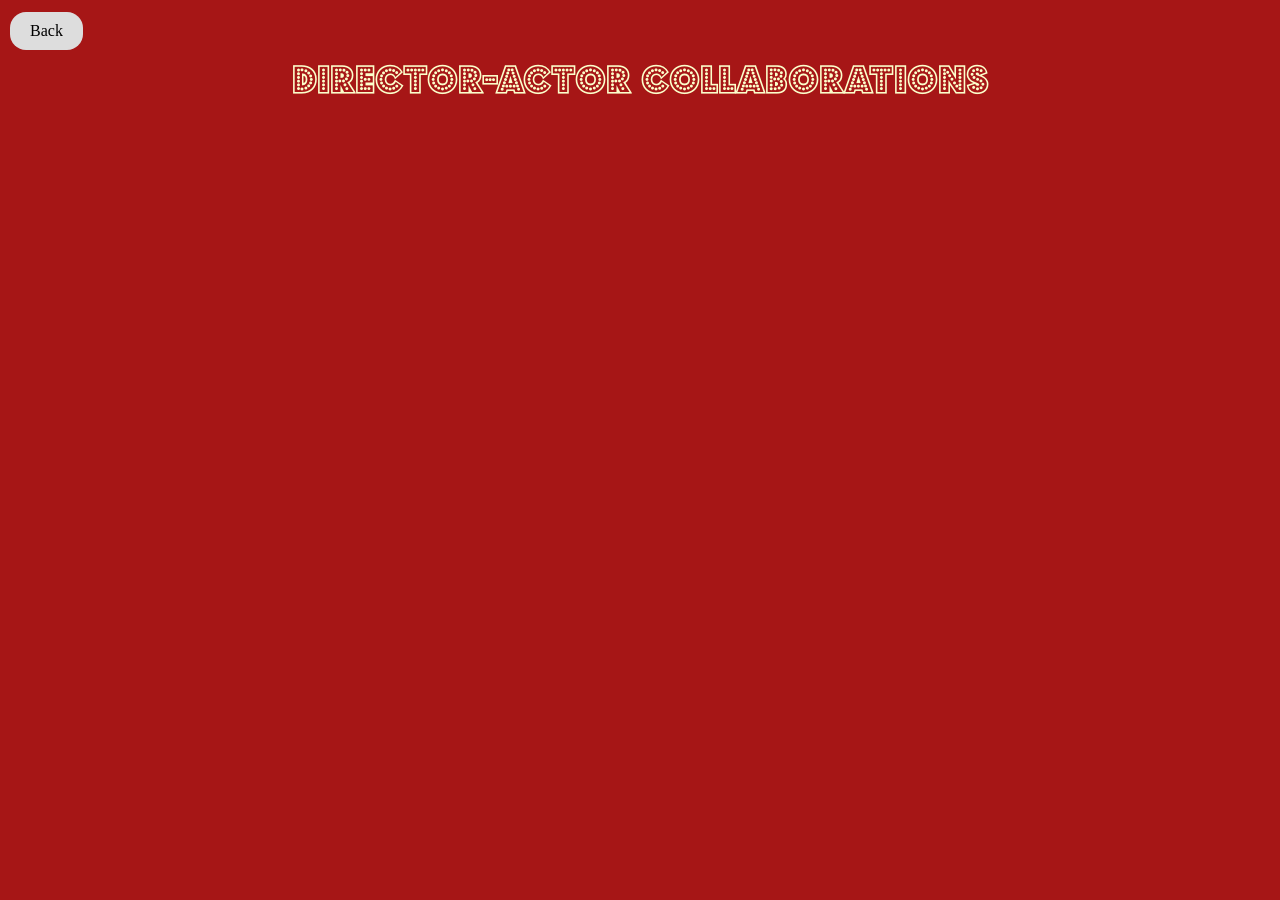
<file: code/tree.html>
<!--
    DIRECTOR-ACTOR COLLABORATION TREE

    This visualization displays a hierarchical tree showing directors
    and their frequently collaborating actors. Actors appear under a
    director only if they've worked together on 4+ films.

    Data Source: directors.csv
-->
<!DOCTYPE html>
<html lang="en">

<head>
    <meta charset="UTF-8">
    <meta name="viewport" content="width=device-width, initial-scale=1.0">
    <link rel="stylesheet" href="../style.css">
    <title>Director-Actor Collaborations</title>
    <script src="https://d3js.org/d3.v7.min.js" charset="utf-8"></script>
</head>

<body>
    <div class="page" style="width: 100%; max-width: 1360px; margin: 0 auto;">

        <!-- Navigation -->
        <a class="back-button" href="../index.html">Back</a>

        <!-- Page Header -->
        <div class="page-header" style="justify-content: center; align-items: center;">
            Director-Actor Collaborations
        </div>
        <p></p>

        <!-- Chart Container -->
        <div class="chart-container">
            <div id="tree-chart"></div>

            <!-- Tooltip for displaying movie details on hover -->
            <div id="tree-tooltip" style="
                position: fixed;
                display: none;
                background: white;
                border: 1px solid #333;
                border-radius: 8px;
                padding: 10px 14px;
                pointer-events: none;
                font-size: 14px;
                max-width: 300px;
                z-index: 100;
                box-shadow: 0 4px 16px rgba(0,0,0,.2);
            ">
                <div id="tt-title" style="font-weight: bold; margin-bottom: 5px;"></div>
                <div id="tt-movies" style="color: #333;"></div>
            </div>
        </div>

        <script type="text/javascript">
            // =================================================================
            // CONFIGURATION
            // =================================================================

            // Chart dimensions with margins for labels
            const margin = { top: 40, right: 200, bottom: 40, left: 150 };
            const width = 1400 - margin.left - margin.right;
            const height = 800 - margin.top - margin.bottom;

            // Minimum number of collaborations to show an actor
            const MIN_COLLABORATIONS = 4;

            // Maximum actors to show per director
            const MAX_ACTORS_PER_DIRECTOR = 10;


            // =================================================================
            // SVG SETUP
            // =================================================================

            const svg = d3.select("#tree-chart")
                .append("svg")
                .attr("viewBox", `0 0 ${width + margin.left + margin.right} ${height + margin.top + margin.bottom}`)
                .attr("preserveAspectRatio", "xMidYMid meet")
                .append("g")
                .attr("transform", `translate(${margin.left}, ${margin.top})`);


            // =================================================================
            // TOOLTIP REFERENCES
            // =================================================================

            const tooltip = document.getElementById('tree-tooltip');
            const ttTitle = document.getElementById('tt-title');
            const ttMovies = document.getElementById('tt-movies');


            // =================================================================
            // DATA LOADING & PROCESSING
            // =================================================================

            d3.csv("../data/directors.csv").then(function(data) {
                console.log("Data loaded:", data.length, "movies");

                // ---------------------------------------------------------
                // Build Director-Actor Collaboration Map
                // ---------------------------------------------------------

                // Maps: director -> actor -> { count, movies[] }
                const directorActorMap = {};

                // Maps: director -> movies[]
                const directorMovies = {};

                // Process each movie record
                data.forEach(movie => {
                    const directors = movie.directors.split(", ");
                    const cast = movie.cast.split(", ");
                    const title = movie.movie_title;

                    directors.forEach(director => {
                        // Track all movies by this director
                        if (!directorMovies[director]) {
                            directorMovies[director] = [];
                        }
                        if (!directorMovies[director].includes(title)) {
                            directorMovies[director].push(title);
                        }

                        // Track director-actor collaborations
                        if (!directorActorMap[director]) {
                            directorActorMap[director] = {};
                        }

                        cast.forEach(actor => {
                            if (!directorActorMap[director][actor]) {
                                directorActorMap[director][actor] = { count: 0, movies: [] };
                            }
                            directorActorMap[director][actor].count += 1;

                            if (!directorActorMap[director][actor].movies.includes(title)) {
                                directorActorMap[director][actor].movies.push(title);
                            }
                        });
                    });
                });


                // ---------------------------------------------------------
                // Build Hierarchy for D3 Tree Layout
                // ---------------------------------------------------------

                const hierarchyData = {
                    name: "Directors",
                    children: Object.entries(directorActorMap)
                        .map(([director, actors]) => ({
                            name: director,
                            movies: directorMovies[director] || [],
                            // Filter to actors with MIN_COLLABORATIONS+ films together
                            children: Object.entries(actors)
                                .filter(([actor, info]) => info.count >= MIN_COLLABORATIONS)
                                .map(([actor, info]) => ({
                                    name: actor,
                                    value: info.count,
                                    movies: info.movies,
                                    director: director
                                }))
                                // Sort by collaboration count (descending)
                                .sort((a, b) => b.value - a.value)
                                // Limit to top actors per director
                                .slice(0, MAX_ACTORS_PER_DIRECTOR)
                        }))
                        // Only include directors with qualifying actors
                        .filter(d => d.children.length > 0)
                        // Sort by number of repeat collaborators (descending)
                        .sort((a, b) => b.children.length - a.children.length)
                };

                console.log("Directors with repeat actors:", hierarchyData.children.length);


                // ---------------------------------------------------------
                // Create D3 Tree Layout
                // ---------------------------------------------------------

                const root = d3.hierarchy(hierarchyData);
                const treeLayout = d3.tree().size([height, width - 100]);
                treeLayout(root);


                // ---------------------------------------------------------
                // Draw Connecting Lines (Links)
                // ---------------------------------------------------------

                svg.selectAll(".link")
                    .data(root.links())
                    .enter()
                    .append("path")
                    .attr("class", "link")
                    .attr("fill", "none")
                    .attr("stroke", "#ccc")
                    .attr("stroke-width", 2)
                    .attr("d", d3.linkHorizontal()
                        .x(d => d.y)
                        .y(d => d.x));


                // ---------------------------------------------------------
                // Draw Nodes (Circles + Labels)
                // ---------------------------------------------------------

                const nodes = svg.selectAll(".node")
                    .data(root.descendants())
                    .enter()
                    .append("g")
                    .attr("class", "node")
                    .attr("transform", d => `translate(${d.y}, ${d.x})`);

                // Node circles - sized by hierarchy depth
                nodes.append("circle")
                    .attr("r", d => {
                        if (d.depth === 0) return 12;  // Root node
                        if (d.depth === 1) return 8;   // Director nodes
                        return 5;                       // Actor nodes
                    })
                    .attr("fill", d => {
                        if (d.depth === 0) return "#ff6b6b";  // Red - root
                        if (d.depth === 1) return "#4ecdc4";  // Teal - directors
                        return "#ffe66d";                      // Yellow - actors
                    })
                    .attr("stroke", "#333")
                    .attr("stroke-width", 1);

                // Node labels
                nodes.append("text")
                    .attr("dy", "0.35em")
                    // Position text left of nodes with children, right otherwise
                    .attr("x", d => d.children ? -15 : 10)
                    .attr("text-anchor", d => d.children ? "end" : "start")
                    .attr("fill", "black")
                    .attr("font-size", "20px")
                    .text(d => {
                        // Show collaboration count for actors
                        if (d.data.value) {
                            return `${d.data.name} (${d.data.value})`;
                        }
                        return d.data.name;
                    });


                // ---------------------------------------------------------
                // Tooltip Interactions
                // ---------------------------------------------------------

                nodes
                    .on("mouseover", function(event, d) {
                        // Skip root node
                        if (d.depth === 0) return;

                        if (d.depth === 1) {
                            // Director node - show all movies
                            ttTitle.textContent = d.data.name + " - Movies:";
                            const movies = d.data.movies || [];
                            ttMovies.innerHTML = movies.length > 0
                                ? "• " + movies.join("<br>• ")
                                : "No movies found";
                        } else if (d.depth === 2) {
                            // Actor node - show movies with parent director
                            const director = d.parent.data.name;
                            ttTitle.textContent = d.data.name + " with " + director + ":";
                            const movies = d.data.movies || [];
                            ttMovies.innerHTML = movies.length > 0
                                ? "• " + movies.join("<br>• ")
                                : "No movies found";
                        }

                        tooltip.style.display = "block";

                        // Position tooltip, keeping it within viewport
                        positionTooltip(event);
                    })
                    .on("mousemove", function(event) {
                        positionTooltip(event);
                    })
                    .on("mouseout", function() {
                        tooltip.style.display = "none";
                    });


                /**
                 * Positions tooltip near cursor while keeping it in viewport.
                 *
                 * @param {Event} event - Mouse event for position
                 */
                function positionTooltip(event) {
                    const ttWidth = tooltip.offsetWidth;
                    const ttHeight = tooltip.offsetHeight;
                    const viewWidth = window.innerWidth;
                    const viewHeight = window.innerHeight;

                    let left = event.clientX + 15;
                    let top = event.clientY - 10;

                    // Prevent right overflow
                    if (left + ttWidth > viewWidth - 10) {
                        left = event.clientX - ttWidth - 15;
                    }

                    // Prevent bottom overflow
                    if (top + ttHeight > viewHeight - 10) {
                        top = viewHeight - ttHeight - 10;
                    }

                    // Prevent top overflow
                    if (top < 10) {
                        top = 10;
                    }

                    tooltip.style.left = left + "px";
                    tooltip.style.top = top + "px";
                }

            }).catch(function(error) {
                console.error("Error loading CSV:", error);
            });
        </script>
    </div>
</body>

</html>
</file>
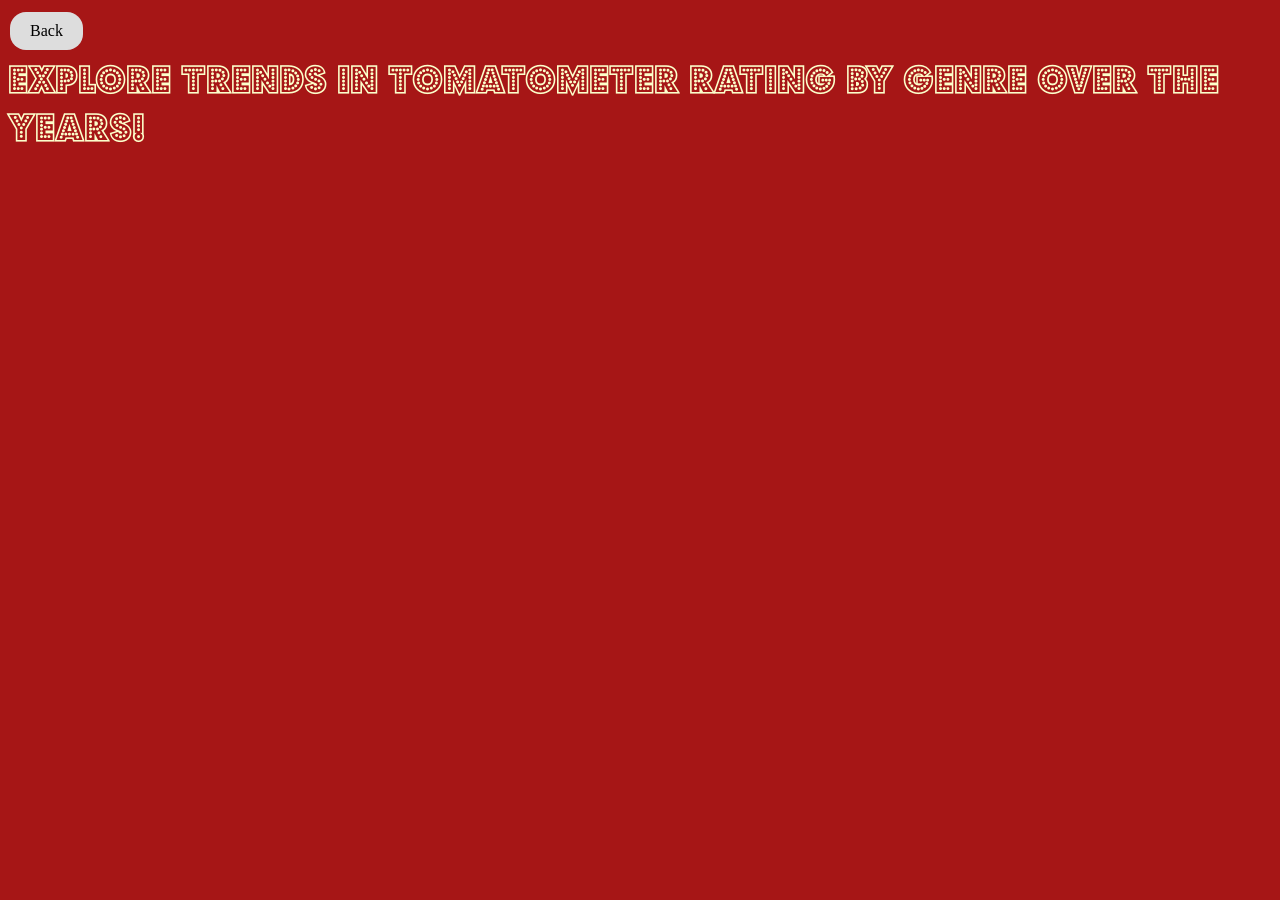
<file: code/trend.html>
<!-- <div class='tableauPlaceholder' id='viz1777561064914' style='position: relative'><noscript><a href='#'><img alt='Average Tomatometer Rating by Genre from 1985 to 2019 ' src='https:&#47;&#47;public.tableau.com&#47;static&#47;images&#47;fi&#47;finalviz_17775610127530&#47;Sheet2&#47;1_rss.png' style='border: none' /></a></noscript><object class='tableauViz'  style='display:none;'><param name='host_url' value='https%3A%2F%2Fpublic.tableau.com%2F' /> <param name='embed_code_version' value='3' /> <param name='site_root' value='' /><param name='name' value='finalviz_17775610127530&#47;Sheet2' /><param name='tabs' value='no' /><param name='toolbar' value='yes' /><param name='static_image' value='https:&#47;&#47;public.tableau.com&#47;static&#47;images&#47;fi&#47;finalviz_17775610127530&#47;Sheet2&#47;1.png' /> <param name='animate_transition' value='yes' /><param name='display_static_image' value='yes' /><param name='display_spinner' value='yes' /><param name='display_overlay' value='yes' /><param name='display_count' value='yes' /><param name='language' value='en-US' /><param name='filter' value='publish=yes' /></object></div>                <script type='text/javascript'>                    var divElement = document.getElementById('viz1777561064914');                    var vizElement = divElement.getElementsByTagName('object')[0];                    vizElement.style.width='100%';vizElement.style.height=(divElement.offsetWidth*0.75)+'px';                    var scriptElement = document.createElement('script');                    scriptElement.src = 'https://public.tableau.com/javascripts/api/viz_v1.js';                    vizElement.parentNode.insertBefore(scriptElement, vizElement);                </script> -->

<!-- PLEASE SEE README.md FOR REFERENCES -->
<!DOCTYPE html>
<html lang="en">

<head>
    <meta charset="UTF-8">
    <meta name="viewport" content="width=device-width, initial-scale=1.0">
    <link rel="stylesheet" href="../style.css">
    <title>Trend Chart</title>
    <!-- <link rel="stylesheet" href="css/style.css"> -->
    <script src="https://d3js.org/d3.v7.min.js" charset="utf-8"></script>

</head>

<body>
    <a class="back-button" href="../index.html">Back</a>
    <div></div>
    <div class="page-header">Explore Trends in Tomatometer Rating by Genre Over the Years!</div>
    <p> </p>
    <div class='tableauPlaceholder' id='viz1777561064914' style='position: relative'><noscript><a href='#'><img
                    alt='Average Tomatometer Rating by Genre from 1985 to 2019 '
                    src='https:&#47;&#47;public.tableau.com&#47;static&#47;images&#47;fi&#47;finalviz_17775610127530&#47;Sheet2&#47;1_rss.png'
                    style='border: none' /></a></noscript><object class='tableauViz' style='display:none;'>
            <param name='host_url' value='https%3A%2F%2Fpublic.tableau.com%2F' />
            <param name='embed_code_version' value='3' />
            <param name='site_root' value='' />
            <param name='name' value='finalviz_17775610127530&#47;Sheet2' />
            <param name='tabs' value='no' />
            <param name='toolbar' value='yes' />
            <param name='static_image'
                value='https:&#47;&#47;public.tableau.com&#47;static&#47;images&#47;fi&#47;finalviz_17775610127530&#47;Sheet2&#47;1.png' />
            <param name='animate_transition' value='yes' />
            <param name='display_static_image' value='yes' />
            <param name='display_spinner' value='yes' />
            <param name='display_overlay' value='yes' />
            <param name='display_count' value='yes' />
            <param name='language' value='en-US' />
            <param name='filter' value='publish=yes' />
        </object></div>
    <script
        type='text/javascript'>                    var divElement = document.getElementById('viz1777561064914'); var vizElement = divElement.getElementsByTagName('object')[0]; vizElement.style.width = '100%'; vizElement.style.height = (divElement.offsetWidth * 0.75) + 'px'; var scriptElement = document.createElement('script'); scriptElement.src = 'https://public.tableau.com/javascripts/api/viz_v1.js'; vizElement.parentNode.insertBefore(scriptElement, vizElement);                </script>
</body>

</html>
</file>
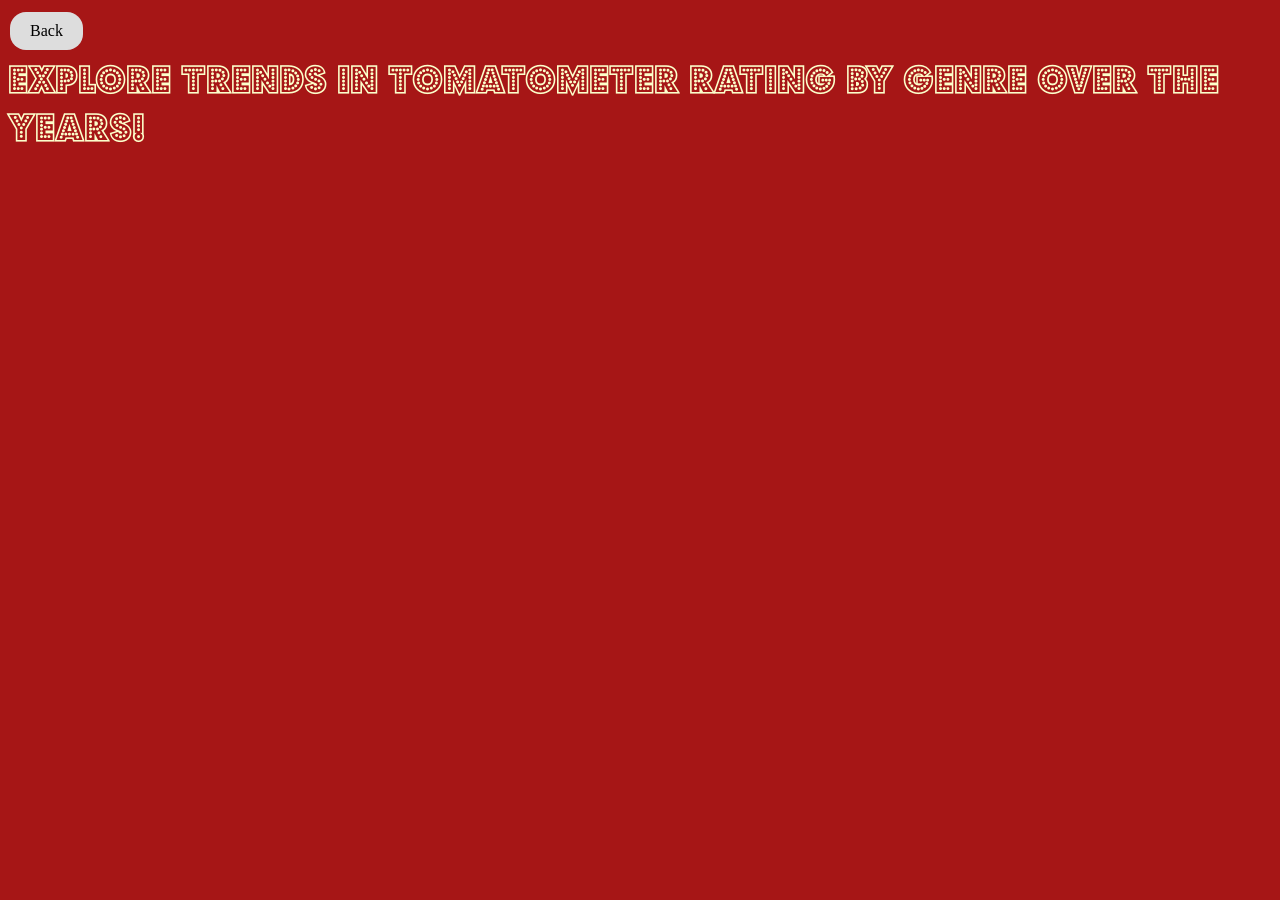
<file: code/trend_new.html>
<!--
    GENRE TRENDS OVER TIME

    This visualization displays Tomatometer rating trends by genre
    over the years using an embedded Flourish interactive chart.

    The chart is hosted externally on Flourish Studio and embedded
    via iframe/script for interactivity.

    Data Source: Flourish visualization #28977713
-->
<!DOCTYPE html>
<html lang="en">

<head>
    <meta charset="UTF-8">
    <meta name="viewport" content="width=device-width, initial-scale=1.0">
    <link rel="stylesheet" href="../style.css">
    <title>Trend Chart - Genre Ratings Over Time</title>
    <script src="https://d3js.org/d3.v7.min.js" charset="utf-8"></script>
</head>

<body>
    <!-- Navigation -->
    <a class="back-button" href="../index.html">Back</a>

    <!-- Page Header -->
    <div class="page-header">
        Explore Trends in Tomatometer Rating by Genre Over the Years!
    </div>
    <p></p>

    <!--
        Flourish Embedded Chart Container
        The chart is responsive and will resize to fit the container.
        Max width is constrained to maintain readability.
    -->
    <div style="max-width: 800px; margin: 0 auto;">
        <div class="flourish-embed flourish-chart" data-src="visualisation/28977713">
            <script src="https://public.flourish.studio/resources/embed.js"></script>
            <!-- Fallback for browsers without JavaScript -->
            <noscript>
                <img src="https://public.flourish.studio/visualisation/28977713/thumbnail"
                     width="100%"
                     alt="Line chart showing Tomatometer rating trends by genre over time">
            </noscript>
        </div>
    </div>

</body>

</html>
</file>
<file: style.css>
/*
 * ==========================================================================
 * ROTTEN TOMATOES DATA VISUALIZATION - MAIN STYLESHEET
 * ==========================================================================
 *
 * This stylesheet provides consistent styling across all visualization pages.
 * Theme: Movie theater aesthetic with red background and golden accents.
 *
 * Table of Contents:
 * 1. Custom Fonts
 * 2. Base Styles
 * 3. Typography
 * 4. Layout Components
 * 5. Navigation Tiles
 * 6. Chart Containers
 * 7. Filter Controls
 * 8. Search Interface
 * 9. Slider Component
 * 10. Results Display
 * 11. Marquee Animation
 * 12. Buttons
 * 13. Responsive Design
 */


/* ==========================================================================
   1. CUSTOM FONTS
   ========================================================================== */

/* Movie theater marquee-style display font for titles */
@font-face {
    font-family: movieTheatreFont;
    src: url('fonts/StandingRoomOnlyNF.otf') format('opentype');
}

/* Animated marquee banner font */
@font-face {
    font-family: marqueeFont;
    src: url('fonts/marquee.otf') format('opentype');
}


/* ==========================================================================
   2. BASE STYLES
   ========================================================================== */

body {
    /* Movie theater red - primary brand color */
    background-color: rgb(166, 22, 22);
}


/* ==========================================================================
   3. TYPOGRAPHY
   ========================================================================== */

/* Main page titles */
h1 {
    color: rgb(255, 223, 66);           /* Golden yellow for contrast */
    font-family: movieTheatreFont;
    text-align: center;
    font-size: 60px;
}

/* Section headings */
h3 {
    color: red;
}

/* Body text */
p {
    color: black;
}

/* Page header style used on visualization pages */
.page-header {
    font-family: marqueeFont;
    font-size: 40px;
    color: #fcffcb;                     /* Light yellow */
    display: flex;
    align-items: center;
    justify-content: center;
}


/* ==========================================================================
   4. LAYOUT COMPONENTS
   ========================================================================== */

/* Flexbox row for horizontal layouts */
.row {
    display: flex;
    justify-content: center;
    padding: 0 10px;
    gap: 5px;
}

/* Chart wrapper - centers and stacks chart with controls */
.chart-container {
    display: flex;
    flex-direction: column;
    align-items: center;
    margin-top: 20px;
    width: 100%;
    margin: 0 auto;
}


/* ==========================================================================
   5. NAVIGATION TILES (Homepage)
   ========================================================================== */

/* Individual tile column */
.column {
    flex: 1;
    padding: 5px;
    height: 550px;
    max-width: calc(20% - 10px);        /* 5 columns with gaps */
    transition: transform 0.4s;          /* Smooth hover animation */
}

/* Hover effect - zoom in on tile */
.column:hover {
    transform: scale(1.15);
}


/* ==========================================================================
   6. CHART CONTAINERS
   ========================================================================== */

/* Main chart container for scatterplot and other D3 visualizations */
#my_dataviz {
    display: flex;
    justify-content: center;
    width: 100%;
}

#my_dataviz svg {
    background-color: white;
    width: 800px;
    height: 480px;
}

/* Tree diagram container - larger for hierarchical display */
#tree-chart {
    width: 100%;
    display: flex;
    justify-content: center;
}

#tree-chart svg {
    background-color: white;
    width: 1000px;
    height: 600px;
    border-radius: 8px;
}

/* Bar chart container for search results comparison */
#chart {
    flex: 1;
    max-width: 45%;
    padding: 15px;
    border-radius: 8px;
    align-items: center;
    display: flex;
    flex-direction: column;
    margin-top: 20px;
}

#chart svg {
    width: 100%;
    height: 100%;
    flex: 1;
}


/* ==========================================================================
   7. FILTER CONTROLS
   ========================================================================== */

/* Filter dropdown row */
#filters {
    display: flex;
    gap: 10px;
    margin-top: 15px;
}

/* Dropdown select styling */
#filters select {
    padding: 15px 25px;
    border-radius: 8px;
    border: 1px solid #ccc;
    font-size: 18px;
    cursor: pointer;
}


/* ==========================================================================
   8. SEARCH INTERFACE
   ========================================================================== */

/* Search input container */
.search-container {
    display: flex;
    flex-direction: column;
    position: relative;
    width: 600px;
    align-items: center;
    margin: 0 auto;
}

/* Search text input */
#search-input {
    background-position: 10px 12px;
    background-repeat: no-repeat;
    width: 100%;
    font-size: 40px;
    padding: 12px 20px 12px 40px;
    border: 1px solid #ddd;
    margin-bottom: 12px;
}

/* Autocomplete suggestions list */
#suggestions {
    list-style-type: none;
    padding: 0;
    margin: 0;
}

/* Individual suggestion item */
#suggestions li a {
    border: 1px solid #bbb;
    margin-top: -1px;                   /* Prevent double borders */
    background-color: #f6f6f6;
    padding: 12px;
    text-decoration: none;
    font-size: 32px;
    color: black;
    display: block;                     /* Fill full width */
}

/* Suggestion hover state */
#suggestions li a:hover:not(.header) {
    background-color: #a2a1a1;
}


/* ==========================================================================
   9. SLIDER COMPONENT
   ========================================================================== */

/* Slider container */
.slide-container {
    display: flex;
    flex-direction: column;
    position: relative;
    width: 700px;
    align-items: center;
    margin: 0 auto;
}

/* Range slider track */
#myRange {
    width: 100%;
    height: 15px;
    cursor: pointer;
    -webkit-appearance: none;
    appearance: none;
    background: #ddd;
    border-radius: 8px;
}

/* Slider thumb - WebKit browsers (Chrome, Safari) */
#myRange::-webkit-slider-thumb {
    -webkit-appearance: none;
    appearance: none;
    width: 25px;
    height: 25px;
    background: #2196F3;                /* Blue accent */
    border-radius: 50%;
    cursor: pointer;
}

/* Slider thumb - Firefox */
#myRange::-moz-range-thumb {
    width: 25px;
    height: 25px;
    background: #2196F3;
    border-radius: 50%;
    cursor: pointer;
}


/* ==========================================================================
   10. RESULTS DISPLAY
   ========================================================================== */

/* Movie info panel (hidden by default) */
#movie-info {
    flex: 1;
    font-size: 20px;
    max-width: 45%;
    padding: 15px;
    border-radius: 8px;
    margin-top: 20px;
    border: 1px solid #ccc;
    display: none;
}

/* Side-by-side results layout */
.results-container {
    display: flex;
    justify-content: center;
    align-items: stretch;
    gap: 20px;
    margin-top: 20px;
}

/* Circle indicator (used for data points) */
.dot {
    height: 100px;
    width: 100px;
    background-color: #fcffbb;          /* Light yellow */
    border-radius: 50%;
    align-items: center;
}


/* ==========================================================================
   11. MARQUEE ANIMATION
   ========================================================================== */

/* Marquee container - clips overflow for scrolling effect */
.marquee {
    overflow: hidden;
    white-space: nowrap;
    width: 100%;
    background-color: black;
}

/* Marquee content - animated scrolling text */
.marquee-inner {
    display: flex;
    animation: marquee 15s linear infinite;
    font-family: marqueeFont;
    font-size: 48px;
    color: #fcffbb;                     /* Light yellow */
}

/* Marquee scroll animation keyframes */
@keyframes marquee {
    0% {
        transform: translateX(100%);    /* Start off-screen right */
    }
    100% {
        transform: translateX(-220%);   /* End off-screen left */
    }
}


/* ==========================================================================
   12. BUTTONS
   ========================================================================== */

/* Back navigation button */
.back-button {
    background-color: #ddd;
    border: none;
    color: black;
    padding: 10px 20px;
    text-align: center;
    text-decoration: none;
    display: inline-block;
    margin: 4px 2px;
    cursor: pointer;
    border-radius: 16px;
}

/* Button container for centering */
.button-container {
    display: flex;
    justify-content: center;
}

/* Primary action button (e.g., Enter/Submit) */
.enter-button {
    background-color: #ddd;
    border: none;
    color: black;
    font-size: 30px;
    padding: 10px 20px;
    text-align: center;
    cursor: pointer;
    border-radius: 16px;
}


/* ==========================================================================
   13. RESPONSIVE DESIGN
   ========================================================================== */

/* Stack tiles vertically on small screens */
@media screen and (max-width: 600px) {
    .column {
        width: 100%;
        max-width: 100%;
    }
}
</file>
